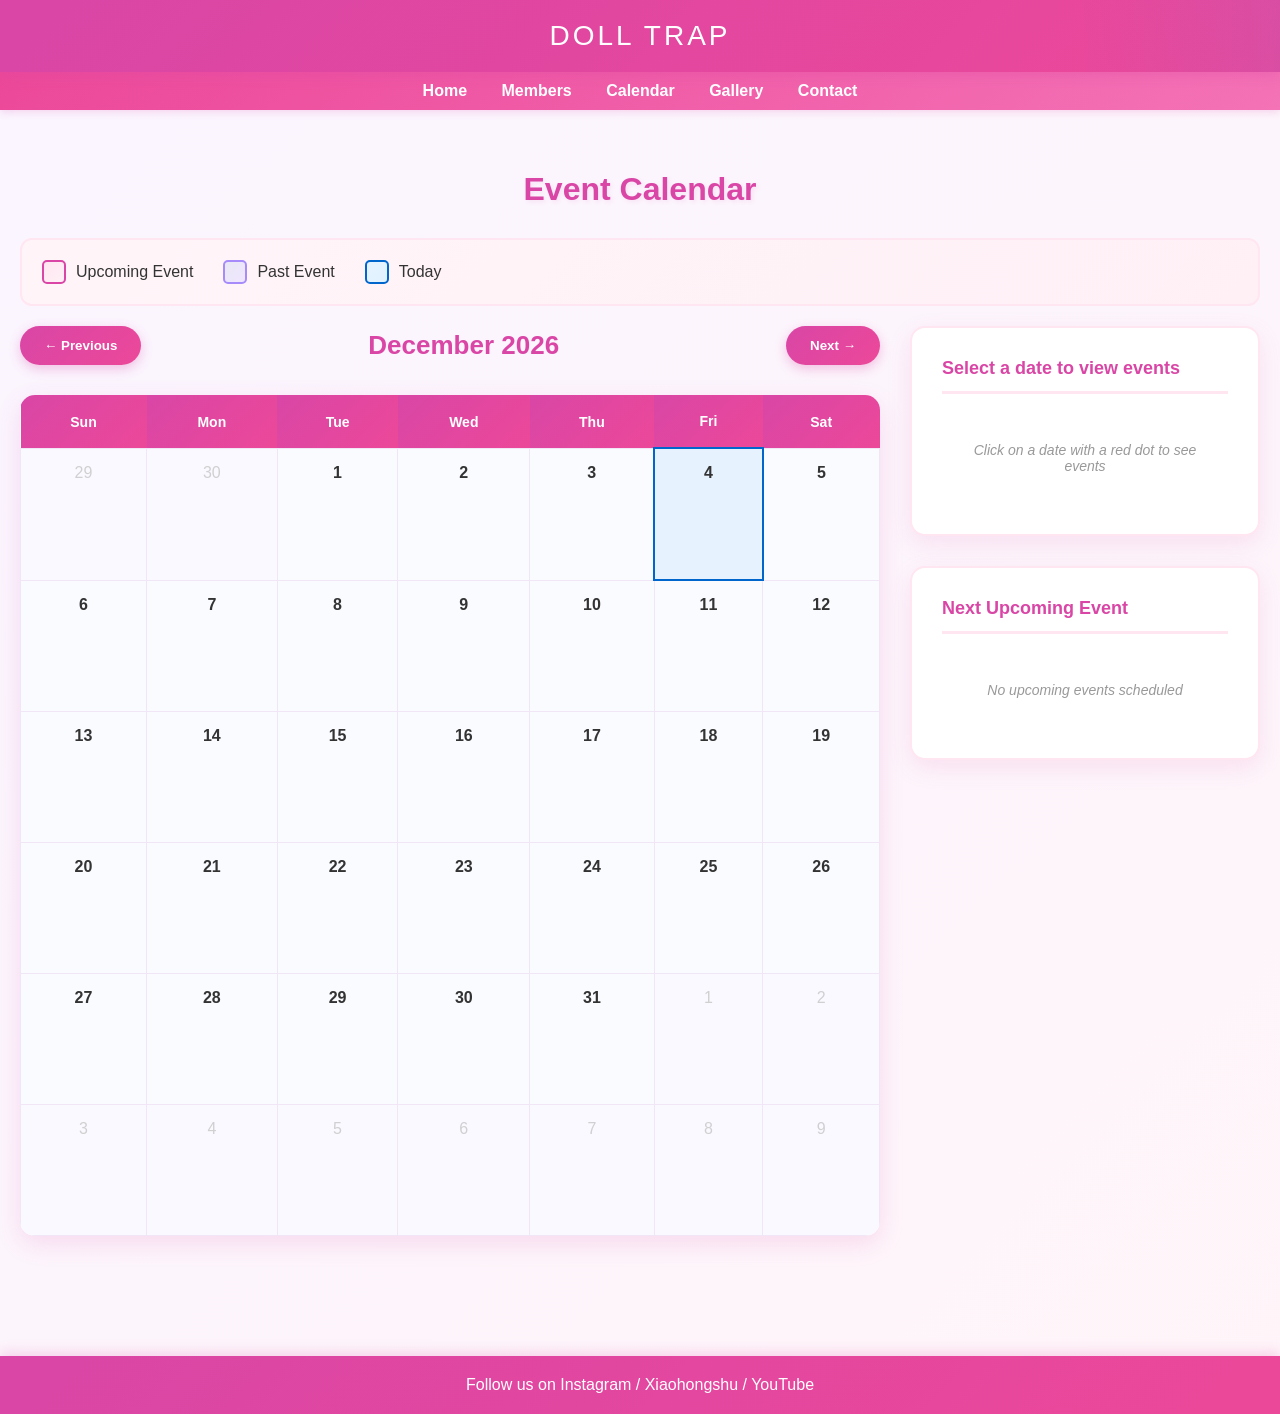
<file: calendar.html>
<!DOCTYPE html>
<html lang="en">
  <head>
    <meta charset="UTF-8">
    <meta name="viewport" content="width=device-width, initial-scale=1.0">
    <title>Events Calendar - Doll Trap</title>
    <link rel="stylesheet" href="style.css">
  </head>

  <body>
    <!-- Header -->
    <header>
      DOLL TRAP
    </header>

    <!-- Navigation -->
    <nav>
      <a href="index.html">Home</a>
      <a href="members.html">Members</a>
      <a href="calendar.html">Calendar</a>
      <a href="gallery.html">Gallery</a>
      <a href="#contact">Contact</a>
    </nav>

    <!-- Calendar Section -->
    <div class="calendar-container">
      <h1>Event Calendar</h1>

      <div class="legend">
        <div class="legend-item">
          <div class="legend-box upcoming"></div>
          <span>Upcoming Event</span>
        </div>
        <div class="legend-item">
          <div class="legend-box past"></div>
          <span>Past Event</span>
        </div>
        <div class="legend-item">
          <div class="legend-box today"></div>
          <span>Today</span>
        </div>
      </div>

      <div class="calendar-content-wrapper">
        <div class="calendar-main">
          <div class="calendar-controls">
            <button id="prevBtn">← Previous</button>
            <div class="calendar-month" id="monthYear"></div>
            <button id="nextBtn">Next →</button>
          </div>

          <table class="calendar-table" id="calendarTable">
            <thead>
              <tr>
                <th>Sun</th>
                <th>Mon</th>
                <th>Tue</th>
                <th>Wed</th>
                <th>Thu</th>
                <th>Fri</th>
                <th>Sat</th>
              </tr>
            </thead>
            <tbody id="calendarBody">
            </tbody>
          </table>
        </div>

        <div class="calendar-sidebar">
          <div class="events-section" id="eventsSection">
          </div>

          <div class="next-event-section" id="nextEventSection">
            <h3>Next Upcoming Event</h3>
            <div id="nextEventContent"></div>
          </div>
        </div>
      </div>
    </div>

    <!-- Footer -->
    <footer>
      Follow us on Instagram / Xiaohongshu / YouTube
    </footer>

    <script>
      // Sample events data - you can modify this
      const events = {
        '2026-02-08': [
          { title: 'Mercer Island Chinese Culture Fair', type: 'Performance', time: '10:00 AM - 2:00 PM' }
        ],
        '2026-02-13': [
          { title: 'Circle Lunar New Year Celebration', type: 'Performance', time: '5:00 PM - 7:30 PM' }
        ],
        '2026-02-14': [
          { title: 'SKBY × HCCA Spring Festival', type: 'Performance', time: '5:00 PM - 9:00 PM' }
        ],
        '2026-02-28': [
          { title: 'XAMA Live House', type: 'Performance', time: '8:00 PM - 10:30 PM' }
        ],
        '2026-03-21': [
          { title: 'Bowtea Maid Café', type: 'Community Event', time: '3:00 PM - 6:00 PM' }
        ],
        '2026-04-03': [
          { title: 'Sakuracon at Seattle Convention Center', type: 'Convention', time: 'All Day' }
        ],
        '2026-04-04': [
          { title: 'Sakuracon at Seattle Convention Center', type: 'Convention', time: 'All Day' }
        ],
        '2026-04-05': [
          { title: 'Sakuracon at Seattle Convention Center', type: 'Convention', time: 'All Day' }
        ],
        '2026-04-25': [
          { title: 'Underground Idol Lineup Live', type: 'Performance', time: 'TBA' }
        ],
        '2026-05-17': [
          { title: 'ANI-IDOL LIVE OPEN STAGE', type: 'Performance', time: 'TBA' }
        ],
        '2026-05-23': [
          { title: 'Girls Band Performance', type: 'Performance', time: 'TBA' }
        ],
        '2026-01-25': [
          { title: 'New Year Celebration', type: 'Performance', time: '6:00 PM - 8:00 PM' }
        ],
        '2025-12-20': [
          { title: 'Winter Festival Performance', type: 'Performance', time: '7:00 PM - 9:00 PM' }
        ],
        '2025-12-14': [
          { title: 'Holiday Concert', type: 'Performance', time: '6:00 PM - 8:00 PM' }
        ],
        '2025-11-22': [
          { title: 'Fall Convention Showcase', type: 'Performance', time: '3:00 PM - 5:00 PM' }
        ],
        '2025-11-08': [
          { title: 'Anime Festival Performance', type: 'Performance', time: '2:00 PM - 4:00 PM' }
        ],
        '2025-10-25': [
          { title: 'Autumn Idol Stage', type: 'Performance', time: '5:00 PM - 7:00 PM' }
        ]
      };

      let currentDate = new Date();
      let currentView = 'calendar';

      function getNextEvent() {
        const allEvents = [];
        const today = new Date();
        today.setHours(0, 0, 0, 0);

        for (const dateStr in events) {
          const [yearStr, monthStr, dayStr] = dateStr.split('-');
          const year = parseInt(yearStr);
          const month = parseInt(monthStr) - 1;
          const day = parseInt(dayStr);
          const dateObj = new Date(year, month, day);

          events[dateStr].forEach(event => {
            allEvents.push({
              date: dateStr,
              dateObj: dateObj,
              displayDate: dateObj.toLocaleDateString('en-US', { 
                weekday: 'long', 
                year: 'numeric', 
                month: 'long', 
                day: 'numeric' 
              }),
              ...event
            });
          });
        }

        // Sort by date and find first upcoming event
        allEvents.sort((a, b) => a.dateObj - b.dateObj);
        const nextEvent = allEvents.find(event => {
          const eventDate = new Date(event.dateObj);
          eventDate.setHours(0, 0, 0, 0);
          return eventDate >= today;
        });

        return nextEvent;
      }

      function displayNextEvent() {
        const nextEvent = getNextEvent();
        const nextEventContent = document.getElementById('nextEventContent');

        if (nextEvent) {
          nextEventContent.innerHTML = `
            <div class="next-event-card">
              <div class="next-event-date">${nextEvent.displayDate}</div>
              <h4>${nextEvent.title}</h4>
              <p><span class="event-type">${nextEvent.type}</span></p>
              <p><strong>Time:</strong> ${nextEvent.time}</p>
              <button class="jump-btn" onclick="jumpToDate('${nextEvent.date}')">View in Calendar</button>
            </div>
          `;
        } else {
          nextEventContent.innerHTML = '<div class="no-events">No upcoming events scheduled</div>';
        }
      }

      function jumpToDate(dateStr) {
        const [yearStr, monthStr, dayStr] = dateStr.split('-');
        const year = parseInt(yearStr);
        const month = parseInt(monthStr) - 1;
        const day = parseInt(dayStr);
        currentDate = new Date(year, month, 1);
        renderCalendar();
        showEvents(dateStr);
      }

      function renderCalendar() {
        const year = currentDate.getFullYear();
        const month = currentDate.getMonth();

        // Update month/year display
        const monthNames = ['January', 'February', 'March', 'April', 'May', 'June',
          'July', 'August', 'September', 'October', 'November', 'December'];
        document.getElementById('monthYear').textContent = `${monthNames[month]} ${year}`;

        // Get first day of month and number of days
        const firstDay = new Date(year, month, 1).getDay();
        const daysInMonth = new Date(year, month + 1, 0).getDate();
        const daysInPrevMonth = new Date(year, month, 0).getDate();

        const calendarBody = document.getElementById('calendarBody');
        calendarBody.innerHTML = '';

        let date = 1;
        let nextMonthDate = 1;

        for (let i = 0; i < 6; i++) {
          const row = document.createElement('tr');

          for (let j = 0; j < 7; j++) {
            const cell = document.createElement('td');

            if (i === 0 && j < firstDay) {
              // Previous month's dates
              cell.textContent = daysInPrevMonth - firstDay + j + 1;
              cell.classList.add('other-month');
            } else if (date > daysInMonth) {
              // Next month's dates
              cell.textContent = nextMonthDate;
              cell.classList.add('other-month');
              nextMonthDate++;
            } else {
              // Current month's dates
              const dateStr = `${year}-${String(month + 1).padStart(2, '0')}-${String(date).padStart(2, '0')}`;
              cell.innerHTML = `<span class="day-number">${date}</span>`;

              // Check if this date has events
              if (events[dateStr]) {
                // Check if event is in the past or upcoming
                const eventDate = new Date(year, month, date);
                const today = new Date();
                today.setHours(0, 0, 0, 0);
                eventDate.setHours(0, 0, 0, 0);
                
                if (eventDate < today) {
                  cell.classList.add('past-event');
                } else {
                  cell.classList.add('has-event');
                }
                cell.innerHTML += '<span class="event-dot"></span>';
              }

              // Check if it's today
              const today = new Date();
              if (date === today.getDate() && month === today.getMonth() && year === today.getFullYear()) {
                cell.classList.add('today');
              }

              cell.dataset.date = dateStr;
              cell.addEventListener('click', function() {
                showEvents(dateStr);
              });

              date++;
            }

            row.appendChild(cell);
          }

          calendarBody.appendChild(row);
        }
      }

      function showEvents(dateStr) {
        const [year, month, day] = dateStr.split('-');
        const dateObj = new Date(year, month - 1, day);
        const dateOptions = { weekday: 'long', year: 'numeric', month: 'long', day: 'numeric' };
        const formattedDate = dateObj.toLocaleDateString('en-US', dateOptions);

        const eventsList = document.getElementById('eventsSection');
        const dayEvents = events[dateStr];

        if (dayEvents && dayEvents.length > 0) {
          eventsList.innerHTML = `<h3>Events on ${formattedDate}</h3>` + dayEvents.map(event => `
            <div class="event-item">
              <h4>${event.title}</h4>
              <p><span class="event-type">${event.type}</span></p>
              <p><strong>Time:</strong> ${event.time}</p>
            </div>
          `).join('');
        } else {
          eventsList.innerHTML = `<h3>Events on ${formattedDate}</h3><div class="no-events">No events scheduled for this date</div>`;
        }
      }

      function renderListView() {
        // Get all events from all months, sorted by date
        const allEvents = [];

        for (const dateStr in events) {
          const [yearStr, monthStr, dayStr] = dateStr.split('-');
          const year = parseInt(yearStr);
          const month = parseInt(monthStr) - 1; // Convert to 0-indexed
          const day = parseInt(dayStr);
          const dateObj = new Date(year, month, day);
          
          events[dateStr].forEach(event => {
            allEvents.push({
              date: dateStr,
              dateObj: dateObj,
              displayDate: dateObj.toLocaleDateString('en-US', { 
                weekday: 'short', 
                year: 'numeric', 
                month: 'short', 
                day: 'numeric' 
              }),
              ...event
            });
          });
        }

        // Sort events by date
        allEvents.sort((a, b) => a.dateObj - b.dateObj);

        const monthNames = ['January', 'February', 'March', 'April', 'May', 'June',
          'July', 'August', 'September', 'October', 'November', 'December'];
        
        // Get current month info
        const year = currentListDate.getFullYear();
        const month = currentListDate.getMonth();
        document.getElementById('listMonthYear').textContent = `${monthNames[month]} ${year}`;

        // Filter events for the current month
        const monthEvents = allEvents.filter(event => {
          return event.dateObj.getFullYear() === year && event.dateObj.getMonth() === month;
        });

        const eventsList = document.getElementById('eventsList');
        if (monthEvents.length > 0) {
          eventsList.innerHTML = monthEvents.map(event => {
            const eventDate = new Date(event.dateObj);
            const today = new Date();
            today.setHours(0, 0, 0, 0);
            eventDate.setHours(0, 0, 0, 0);
            const isPast = eventDate < today;

            return `
              <div class="list-event-item ${isPast ? 'past' : 'upcoming'}">
                <div class="list-event-date">${event.displayDate}</div>
                <div class="list-event-details">
                  <h4>${event.title}</h4>
                  <p><span class="event-type">${event.type}</span></p>
                  <p><strong>Time:</strong> ${event.time}</p>
                </div>
              </div>
            `;
          }).join('');
        } else {
          eventsList.innerHTML = '<div class="no-events">No events scheduled for this month</div>';
        }
      }

      // Navigation buttons
      document.getElementById('prevBtn').addEventListener('click', function() {
        currentDate.setMonth(currentDate.getMonth() - 1);
        renderCalendar();
        document.getElementById('eventsSection').innerHTML = '<h3>Select a date to view events</h3><div class="no-events">Click on a date with a red dot to see events</div>';
      });

      document.getElementById('nextBtn').addEventListener('click', function() {
        currentDate.setMonth(currentDate.getMonth() + 1);
        renderCalendar();
        document.getElementById('eventsSection').innerHTML = '<h3>Select a date to view events</h3><div class="no-events">Click on a date with a red dot to see events</div>';
      });

      // Initial render
      renderCalendar();
      document.getElementById('eventsSection').innerHTML = '<h3>Select a date to view events</h3><div class="no-events">Click on a date with a red dot to see events</div>';
      displayNextEvent();
    </script>
  </body>
</html>
</file>
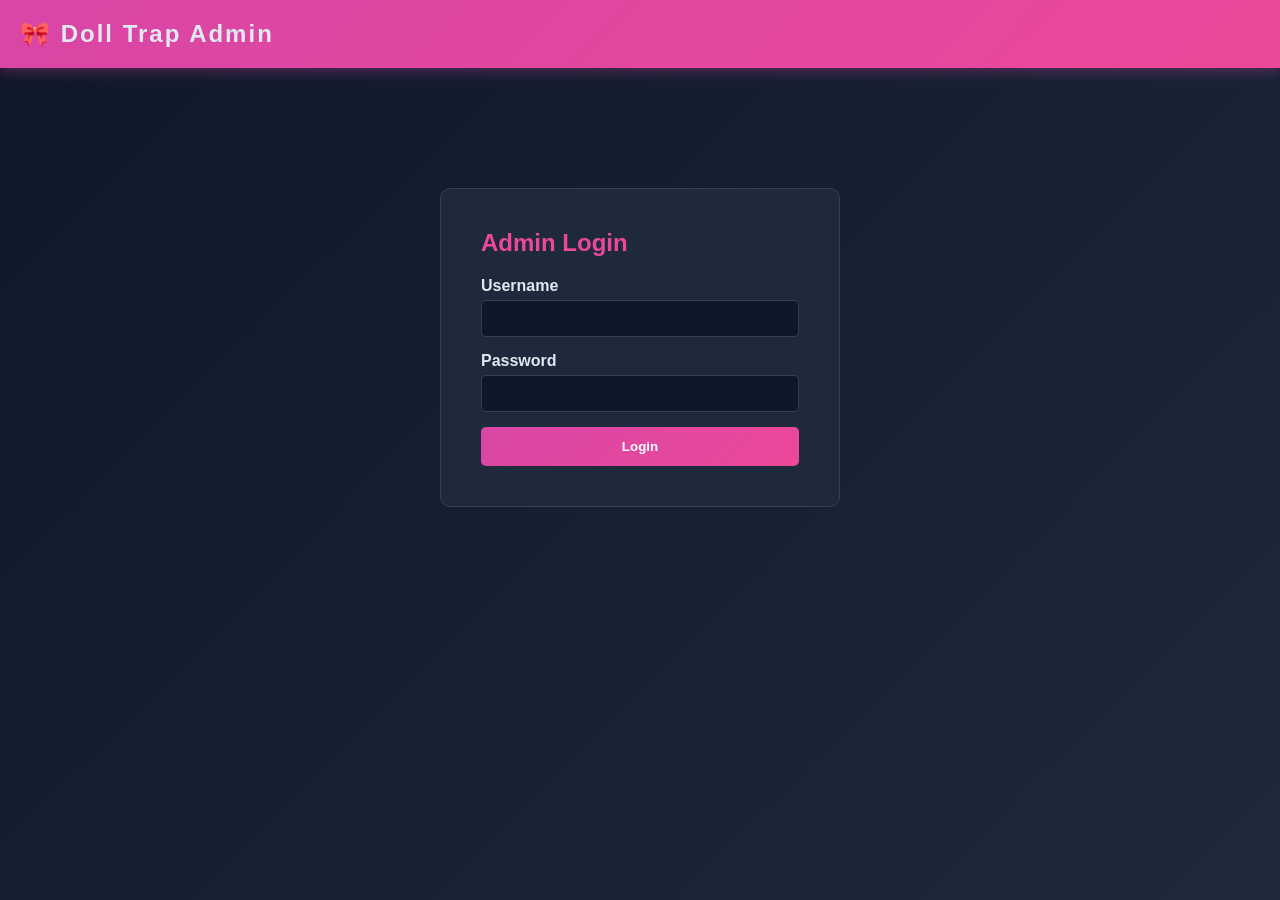
<file: docs/admin.html>
<!DOCTYPE html>
<html lang="en">
  <head>
    <meta charset="UTF-8">
    <meta name="viewport" content="width=device-width, initial-scale=1.0">
    <title>Doll Trap - Admin Panel</title>
    <style>
      * {
        margin: 0;
        padding: 0;
        box-sizing: border-box;
      }

      :root {
        --pink: #d946a6;
        --pink-light: #ec4899;
        --blue: #3b82f6;
        --bg-dark: #0f172a;
        --bg-light: #1e293b;
        --text: #e2e8f0;
        --border: #334155;
      }

      body {
        font-family: Arial, sans-serif;
        background: linear-gradient(135deg, var(--bg-dark), var(--bg-light));
        color: var(--text);
        min-height: 100vh;
      }

      .navbar {
        background: linear-gradient(135deg, var(--pink), var(--pink-light));
        padding: 20px;
        display: flex;
        justify-content: space-between;
        align-items: center;
        box-shadow: 0 4px 12px rgba(217, 70, 166, 0.3);
      }

      .navbar h1 {
        font-size: 24px;
        letter-spacing: 2px;
      }

      .navbar button {
        background: rgba(255, 255, 255, 0.2);
        border: 1px solid rgba(255, 255, 255, 0.3);
        color: white;
        padding: 10px 20px;
        cursor: pointer;
        border-radius: 5px;
        transition: all 0.3s;
      }

      .navbar button:hover {
        background: rgba(255, 255, 255, 0.3);
      }

      .container {
        max-width: 1200px;
        margin: 0 auto;
        padding: 20px;
      }

      .login-form {
        background: var(--bg-light);
        border: 1px solid var(--border);
        border-radius: 10px;
        padding: 40px;
        max-width: 400px;
        margin: 100px auto;
      }

      .login-form h2 {
        margin-bottom: 20px;
        color: var(--pink-light);
      }

      .form-group {
        margin-bottom: 15px;
      }

      .form-group label {
        display: block;
        margin-bottom: 5px;
        font-weight: bold;
      }

      .form-group input {
        width: 100%;
        padding: 10px;
        border: 1px solid var(--border);
        border-radius: 5px;
        background: var(--bg-dark);
        color: var(--text);
      }

      .form-group input:focus {
        outline: none;
        border-color: var(--pink);
        box-shadow: 0 0 10px rgba(217, 70, 166, 0.2);
      }

      button[type="submit"] {
        width: 100%;
        padding: 12px;
        background: linear-gradient(135deg, var(--pink), var(--pink-light));
        border: none;
        color: white;
        font-weight: bold;
        cursor: pointer;
        border-radius: 5px;
        transition: transform 0.2s;
      }

      button[type="submit"]:hover {
        transform: scale(1.02);
      }

      .dashboard {
        display: grid;
        grid-template-columns: 1fr 2fr;
        gap: 30px;
      }

      .photos-panel {
        display: grid;
        grid-template-columns: 1fr;
        gap: 20px;
      }

      .admin-nav {
        display: flex;
        gap: 15px;
        margin-bottom: 30px;
        border-bottom: 2px solid var(--border);
        padding-bottom: 15px;
      }

      .admin-nav-btn {
        padding: 12px 24px;
        border: none;
        background: transparent;
        color: var(--text);
        font-size: 16px;
        font-weight: bold;
        cursor: pointer;
        border-bottom: 3px solid transparent;
        transition: all 0.3s;
      }

      .admin-nav-btn.active {
        color: var(--pink-light);
        border-bottom-color: var(--pink);
      }

      .admin-nav-btn:hover {
        color: var(--pink-light);
      }

      .admin-section {
        display: none;
      }

      .admin-section.active {
        display: block;
      }

      .edit-modal {
        display: none;
        position: fixed;
        z-index: 1000;
        left: 0;
        top: 0;
        width: 100%;
        height: 100%;
        background-color: rgba(0, 0, 0, 0.5);
      }

      .edit-modal.active {
        display: flex;
        align-items: center;
        justify-content: center;
      }

      .edit-modal-content {
        background: var(--bg-light);
        border: 1px solid var(--border);
        border-radius: 10px;
        padding: 30px;
        width: 90%;
        max-width: 500px;
        max-height: 90vh;
        overflow-y: auto;
      }

      .edit-modal-header {
        display: flex;
        justify-content: space-between;
        align-items: center;
        margin-bottom: 20px;
        border-bottom: 2px solid var(--border);
        padding-bottom: 15px;
      }

      .edit-modal-header h2 {
        margin: 0;
        color: var(--pink-light);
      }

      .edit-modal-close {
        background: none;
        border: none;
        font-size: 28px;
        color: var(--text);
        cursor: pointer;
      }

      .edit-modal-close:hover {
        color: var(--pink);
      }

      .photo-thumbnail-edit {
        position: absolute;
        top: 5px;
        left: 5px;
        background: var(--blue);
        border: none;
        color: white;
        width: 24px;
        height: 24px;
        border-radius: 50%;
        cursor: pointer;
        display: flex;
        align-items: center;
        justify-content: center;
        font-size: 14px;
        opacity: 0;
        transition: all 0.2s;
      }

      .photo-thumbnail:hover .photo-thumbnail-edit {
        opacity: 1;
      }

      .photo-thumbnail-edit:hover {
        background: #2563eb;
      }

      .photo-tabs {
        display: flex;
        gap: 10px;
        flex-wrap: wrap;
        margin-bottom: 10px;
      }

      .photo-tab-btn {
        padding: 8px 16px;
        border: none;
        background: #94a3b8;
        color: white;
        border-radius: 5px;
        cursor: pointer;
        font-weight: bold;
        transition: all 0.3s;
      }

      .photo-tab-btn.active {
        background: var(--blue);
      }

      .photo-tab-btn:hover {
        background: var(--blue);
      }

      .photos-grid {
        display: grid;
        grid-template-columns: repeat(auto-fill, minmax(120px, 1fr));
        gap: 15px;
        max-height: 500px;
        overflow-y: auto;
        padding: 15px;
        background: var(--bg-dark);
        border-radius: 8px;
      }

      .photo-thumbnail {
        position: relative;
        aspect-ratio: 1;
        border-radius: 8px;
        overflow: hidden;
        cursor: pointer;
        border: 2px solid var(--border);
        transition: all 0.3s;
      }

      .photo-thumbnail:hover {
        border-color: var(--pink);
        transform: scale(1.05);
      }

      .photo-thumbnail img {
        width: 100%;
        height: 100%;
        object-fit: cover;
      }

      .photo-thumbnail-delete {
        position: absolute;
        top: 5px;
        right: 5px;
        background: #ef4444;
        border: none;
        color: white;
        width: 24px;
        height: 24px;
        border-radius: 50%;
        cursor: pointer;
        display: flex;
        align-items: center;
        justify-content: center;
        font-size: 14px;
        opacity: 0;
        transition: all 0.2s;
      }

      .photo-thumbnail:hover .photo-thumbnail-delete {
        opacity: 1;
      }

      .photo-thumbnail-delete:hover {
        background: #dc2626;
      }

      .photo-thumbnail-info {
        position: absolute;
        bottom: 0;
        left: 0;
        right: 0;
        background: linear-gradient(180deg, transparent, rgba(0,0,0,0.8));
        color: white;
        padding: 8px;
        font-size: 11px;
        text-align: center;
      }

      .panel {
        background: var(--bg-light);
        border: 1px solid var(--border);
        border-radius: 10px;
        padding: 30px;
      }

      .panel h2 {
        color: var(--pink-light);
        margin-bottom: 20px;
        border-bottom: 2px solid var(--pink);
        padding-bottom: 10px;
      }

      .upload-area {
        border: 2px dashed var(--pink);
        padding: 20px;
        border-radius: 8px;
        text-align: center;
        cursor: pointer;
        transition: all 0.3s;
        margin-top: 15px;
      }

      .upload-area:hover {
        background: rgba(217, 70, 166, 0.1);
        border-color: var(--pink-light);
      }

      .upload-area input[type="file"] {
        display: none;
      }

      .list-items {
        margin-top: 20px;
        max-height: 400px;
        overflow-y: auto;
      }

      .list-item {
        background: var(--bg-dark);
        padding: 15px;
        border-radius: 5px;
        margin-bottom: 10px;
        display: flex;
        justify-content: space-between;
        align-items: center;
        border-left: 3px solid var(--pink);
      }

      .list-item-info {
        flex: 1;
      }

      .list-item-info h4 {
        color: var(--pink-light);
        margin-bottom: 5px;
      }

      .list-item-info p {
        font-size: 12px;
        color: #94a3b8;
      }

      .list-item button {
        background: #ef4444;
        border: none;
        color: white;
        padding: 8px 15px;
        border-radius: 5px;
        cursor: pointer;
        transition: all 0.2s;
      }

      .list-item button:hover {
        background: #dc2626;
      }

      .alert {
        padding: 15px;
        border-radius: 5px;
        margin-bottom: 20px;
      }

      .alert.success {
        background: rgba(34, 197, 94, 0.2);
        border: 1px solid rgba(34, 197, 94, 0.5);
        color: #86efac;
      }

      .alert.error {
        background: rgba(239, 68, 68, 0.2);
        border: 1px solid rgba(239, 68, 68, 0.5);
        color: #fca5a5;
      }

      .hidden {
        display: none;
      }

      @media (max-width: 768px) {
        .dashboard {
          grid-template-columns: 1fr;
        }

        .photos-grid {
          grid-template-columns: repeat(auto-fill, minmax(100px, 1fr));
        }
      }
    </style>
  </head>

  <body>
    <!-- Navigation -->
    <div class="navbar">
      <h1>🎀 Doll Trap Admin</h1>
      <button id="logoutBtn" class="hidden">Logout</button>
    </div>

    <div class="container">
      <!-- Login Form -->
      <div id="loginForm" class="login-form">
        <h2>Admin Login</h2>
        <form id="authForm">
          <div class="form-group">
            <label>Username</label>
            <input type="text" id="username" required>
          </div>
          <div class="form-group">
            <label>Password</label>
            <input type="password" id="password" required>
          </div>
          <button type="submit">Login</button>
        </form>
        <p id="authError" class="alert error hidden" style="margin-top: 10px;"></p>
      </div>

      <!-- Dashboard (hidden until logged in) -->
      <div id="dashboard" class="hidden">
        <!-- Navigation between Events and Photos -->
        <div class="admin-nav">
          <button class="admin-nav-btn active" onclick="switchSection('events')">📅 Events</button>
          <button class="admin-nav-btn" onclick="switchSection('photos')">📸 Photos</button>
        </div>

        <!-- Events Section -->
        <div id="eventsSection" class="admin-section active">
          <div class="dashboard">
            <!-- Create Event Panel -->
            <div class="panel">
              <h2>📅 Create Event</h2>
              <form id="eventForm">
                <div class="form-group">
                  <label>Event Title</label>
                  <input type="text" id="eventTitle" required>
                </div>
                <div class="form-group">
                  <label>Description</label>
                  <textarea id="eventDescription" style="width: 100%; padding: 10px; border: 1px solid var(--border); border-radius: 5px; background: var(--bg-dark); color: var(--text); resize: vertical;" rows="3"></textarea>
                </div>
                <div class="form-group">
                  <label>Category</label>
                  <select id="eventCategory" style="width: 100%; padding: 10px; border: 1px solid var(--border); border-radius: 5px; background: var(--bg-dark); color: var(--text);">
                    <option value="Live">Live</option>
                    <option value="Community Event">Community Event</option>
                    <option value="Convention">Convention</option>
                    <option value="Workshop">Workshop</option>
                    <option value="Collaboration">Collaboration</option>
                    <option value="Other">Other</option>
                  </select>
                </div>
                <div class="form-group">
                  <label>Date <span style="color: #ec4899;">*</span></label>
                  <input type="date" id="eventDate" required>
                </div>
                <div class="form-group">
                  <label>Time <span style="color: #94a3b8;">(optional)</span></label>
                  <input type="time" id="eventTime">
                </div>
                <div class="form-group">
                  <label>Location</label>
                  <input type="text" id="eventLocation">
                </div>
                <div class="form-group">
                  <label>Image URL</label>
                  <input type="text" id="eventImage" placeholder="https://...">
                </div>
                <button type="submit">Create Event</button>
              </form>
              <p id="eventMessage" class="alert success hidden" style="margin-top: 10px;"></p>
            </div>

            <!-- All Events Panel -->
            <div class="panel">
              <h2>📋 All Events</h2>
              <div style="display: flex; gap: 10px; margin-bottom: 20px;">
                <button id="filterAll" class="filter-btn active" onclick="filterEvents('all')" style="padding: 8px 16px; border: none; background: var(--blue); color: white; border-radius: 5px; cursor: pointer; font-weight: bold;">All</button>
                <button id="filterUpcoming" class="filter-btn" onclick="filterEvents('upcoming')" style="padding: 8px 16px; border: none; background: #94a3b8; color: white; border-radius: 5px; cursor: pointer; font-weight: bold;">Upcoming</button>
                <button id="filterPast" class="filter-btn" onclick="filterEvents('past')" style="padding: 8px 16px; border: none; background: #94a3b8; color: white; border-radius: 5px; cursor: pointer; font-weight: bold;">Past</button>
              </div>
              <div id="allEventsList" class="list-items" style="max-height: 600px; overflow-y: auto;"></div>
            </div>
          </div>
        </div>

        <!-- Photos Section -->
        <div id="photosSection" class="admin-section">
          <div class="photos-panel">
            <!-- Upload Panel -->
            <div class="panel">
              <h2>📸 Upload Photos</h2>
              <form id="photoForm">
                <div class="form-group">
                  <label>Event (Optional)</label>
                  <select id="photoEvent" style="width: 100%; padding: 10px; border: 1px solid var(--border); border-radius: 5px; background: var(--bg-dark); color: var(--text);">
                    <option value="">Select Event</option>
                  </select>
                </div>
                <div class="form-group">
                  <label>Photo Category</label>
                  <select id="photoCategory" style="width: 100%; padding: 10px; border: 1px solid var(--border); border-radius: 5px; background: var(--bg-dark); color: var(--text);">
                    <option value="Performance">Performance</option>
                    <option value="Rehearsal">Rehearsal</option>
                    <option value="Photoshoot">Photoshoot</option>
                    <option value="Visuals">Visuals</option>
                    <option value="Behind the Scenes">Behind the Scenes</option>
                    <option value="Event">Event</option>
                    <option value="Other">Other</option>
                  </select>
                </div>
                <div class="form-group">
                  <label>Member Tag</label>
                  <select id="photoMember" style="width: 100%; padding: 10px; border: 1px solid var(--border); border-radius: 5px; background: var(--bg-dark); color: var(--text);">
                    <option value="">All Members</option>
                    <option value="Buzzly">Buzzly</option>
                    <option value="Kokona">Kokona</option>
                    <option value="Hitomi">Hitomi</option>
                    <option value="Group">Group</option>
                  </select>
                </div>
                <div class="form-group">
                  <label>Caption</label>
                  <input type="text" id="photoCaption" placeholder="Photo description">
                </div>
                <div class="upload-area" id="uploadArea">
                  <p>📤 Click or drag multiple photos here</p>
                  <input type="file" id="photoInput" multiple accept="image/*">
                </div>
                <button type="submit" style="margin-top: 15px;">Upload Photos</button>
              </form>
              <p id="photoMessage" class="alert success hidden" style="margin-top: 10px;"></p>
            </div>

            <!-- Photos Gallery Panel -->
            <div class="panel">
              <h2>🖼️ Photo Library</h2>
              <div class="photo-tabs" id="photoEventTabs"></div>
              <div class="photos-grid" id="photosGrid"></div>
            </div>
          </div>
        </div>
      </div>

      <!-- Edit Photo Modal -->
      <div id="editPhotoModal" class="edit-modal">
        <div class="edit-modal-content">
          <div class="edit-modal-header">
            <h2>Edit Photo</h2>
            <button class="edit-modal-close" onclick="closeEditPhotoModal()">&times;</button>
          </div>
          <form id="editPhotoForm">
            <div class="form-group">
              <label>Caption</label>
              <input type="text" id="editPhotoCaption">
            </div>
            <div class="form-group">
              <label>Category</label>
              <select id="editPhotoCategory" style="width: 100%; padding: 10px; border: 1px solid var(--border); border-radius: 5px; background: var(--bg-dark); color: var(--text);">
                <option value="Performance">Performance</option>
                <option value="Rehearsal">Rehearsal</option>
                <option value="Photoshoot">Photoshoot</option>
                <option value="Visuals">Visuals</option>
                <option value="Behind the Scenes">Behind the Scenes</option>
                <option value="Event">Event</option>
                <option value="Other">Other</option>
              </select>
            </div>
            <div class="form-group">
              <label>Member Tag</label>
              <select id="editPhotoMember" style="width: 100%; padding: 10px; border: 1px solid var(--border); border-radius: 5px; background: var(--bg-dark); color: var(--text);">
                <option value="Group">Group</option>
                <option value="Buzzly">Buzzly</option>
                <option value="Kokona">Kokona</option>
                <option value="Hitomi">Hitomi</option>
              </select>
            </div>
            <div class="form-group">
              <label>Event</label>
              <select id="editPhotoEvent" style="width: 100%; padding: 10px; border: 1px solid var(--border); border-radius: 5px; background: var(--bg-dark); color: var(--text);">
                <option value="">No Event</option>
              </select>
            </div>
            <div style="display: flex; gap: 10px;">
              <button type="submit" style="flex: 1;">Save Changes</button>
              <button type="button" onclick="closeEditPhotoModal()" style="flex: 1; background: #94a3b8;">Cancel</button>
            </div>
          </form>
        </div>
      </div>
    </div>

    <script>
      const API_URL = 'https://doll-trap-github-io.onrender.com/api';
      let authToken = localStorage.getItem('authToken');

      // Check if already logged in
      if (authToken) {
        // Verify token is still valid by making a test request
        verifyToken();
      }
      
      // Verify token validity
      async function verifyToken() {
        try {
          const response = await fetch(`${API_URL}/events`, {
            headers: { 'Authorization': `Bearer ${authToken}` }
          });
          
          if (response.status === 401) {
            // Token expired
            localStorage.removeItem('authToken');
            authToken = null;
            location.reload();
            return;
          }
          
          if (response.ok) {
            showDashboard();
          }
        } catch (error) {
          console.error('Token verification error:', error);
        }
      }

      // Login
      document.getElementById('authForm').addEventListener('submit', async (e) => {
        e.preventDefault();
        const username = document.getElementById('username').value;
        const password = document.getElementById('password').value;

        try {
          const response = await fetch(`${API_URL}/auth/login`, {
            method: 'POST',
            headers: { 'Content-Type': 'application/json' },
            body: JSON.stringify({ username, password })
          });

          const data = await response.json();

          if (!response.ok) throw new Error(data.error);

          authToken = data.token;
          localStorage.setItem('authToken', authToken);
          showDashboard();
        } catch (error) {
          showMessage('authError', error.message, 'error');
        }
      });

      // Logout
      document.getElementById('logoutBtn').addEventListener('click', () => {
        localStorage.removeItem('authToken');
        authToken = null;
        location.reload();
      });

      // Create Event
      document.getElementById('eventForm').addEventListener('submit', async (e) => {
        e.preventDefault();
        
        const dateValue = document.getElementById('eventDate').value;
        const timeValue = document.getElementById('eventTime').value;
        
        // Combine date and time, or use just date with 00:00:00 if time is empty
        let dateString = dateValue;
        if (timeValue) {
          dateString = `${dateValue}T${timeValue}`;
        } else {
          dateString = `${dateValue}T00:00:00`;
        }
        
        const event = {
          title: document.getElementById('eventTitle').value,
          description: document.getElementById('eventDescription').value,
          date: new Date(dateString).toISOString(),
          location: document.getElementById('eventLocation').value,
          image_url: document.getElementById('eventImage').value,
          category: document.getElementById('eventCategory').value
        };

        try {
          const response = await fetch(`${API_URL}/events`, {
            method: 'POST',
            headers: {
              'Content-Type': 'application/json',
              'Authorization': `Bearer ${authToken}`
            },
            body: JSON.stringify(event)
          });

          if (!response.ok) throw new Error('Failed to create event');

          showMessage('eventMessage', 'Event created!', 'success');
          document.getElementById('eventForm').reset();
          loadEvents();
        } catch (error) {
          showMessage('eventMessage', error.message, 'error');
        }
      });

      // Upload Photos
      document.getElementById('photoForm').addEventListener('submit', async (e) => {
        e.preventDefault();
        const files = document.getElementById('photoInput').files;

        if (files.length === 0) {
          showMessage('photoMessage', 'Please select photos', 'error');
          return;
        }

        const category = document.getElementById('photoCategory').value;
        console.log('Selected category for upload:', category);

        for (let file of files) {
          const formData = new FormData();
          formData.append('photo', file);
          
          const eventId = document.getElementById('photoEvent').value;
          if (eventId) formData.append('event_id', eventId);
          
          const memberTag = document.getElementById('photoMember').value;
          formData.append('member_tag', memberTag || 'Group');
          
          const caption = document.getElementById('photoCaption').value;
          if (caption) formData.append('caption', caption);
          
          formData.append('category', category);
          console.log('Uploading photo with category:', category);

          try {
            const response = await fetch(`${API_URL}/photos`, {
              method: 'POST',
              headers: { 'Authorization': `Bearer ${authToken}` },
              body: formData
            });

            if (response.status === 401) {
              throw new Error('Session expired. Please login again.');
            }
            
            if (!response.ok) {
              const error = await response.json();
              throw new Error(error.error || 'Upload failed');
            }

            const result = await response.json();
            console.log('Photo uploaded successfully:', result);
          } catch (error) {
            showMessage('photoMessage', error.message, 'error');
            if (error.message.includes('Session expired')) {
              localStorage.removeItem('authToken');
              authToken = null;
              setTimeout(() => location.reload(), 2000);
            }
            return;
          }
        }

        showMessage('photoMessage', `${files.length} photo(s) uploaded!`, 'success');
        document.getElementById('photoForm').reset();
        await loadPhotos(); // Wait for photos to reload
      });

      // Drag and drop
      const uploadArea = document.getElementById('uploadArea');
      const photoInput = document.getElementById('photoInput');
      
      // File selection feedback
      photoInput.addEventListener('change', (e) => {
        const files = e.target.files;
        if (files.length > 0) {
          const fileNames = Array.from(files).map(f => f.name).join(', ');
          let fileInfo = document.getElementById('fileInfo');
          if (!fileInfo) {
            fileInfo = document.createElement('div');
            fileInfo.id = 'fileInfo';
            uploadArea.appendChild(fileInfo);
          }
          fileInfo.innerHTML = `
            <p style="color: #4ade80; font-weight: bold; margin-bottom: 10px;">✅ ${files.length} file(s) selected:</p>
            <p style="font-size: 12px; color: #94a3b8; margin: 5px 0;">${fileNames}</p>
          `;
        }
      });
      
      uploadArea.addEventListener('dragover', (e) => {
        e.preventDefault();
        uploadArea.style.background = 'rgba(217, 70, 166, 0.2)';
      });

      uploadArea.addEventListener('dragleave', () => {
        uploadArea.style.background = '';
      });

      uploadArea.addEventListener('drop', (e) => {
        e.preventDefault();
        document.getElementById('photoInput').files = e.dataTransfer.files;
        uploadArea.style.background = '';
        
        // Show feedback
        const files = e.dataTransfer.files;
        if (files.length > 0) {
          const fileNames = Array.from(files).map(f => f.name).join(', ');
          uploadArea.innerHTML = `
            <p>✅ ${files.length} file(s) selected:</p>
            <p style="font-size: 12px; color: #94a3b8; margin-top: 5px;">${fileNames}</p>
            <input type="file" id="photoInput" multiple accept="image/*">
          `;
        }
      });

      uploadArea.addEventListener('click', () => {
        document.getElementById('photoInput').click();
      });

      let allEventsData = []; // Store all events for filtering
      let allPhotosData = []; // Store all photos
      let currentPhotoEventFilter = 'all'; // Current photo filter
      let editingPhotoId = null; // Current photo being edited

      // Switch between Events and Photos sections
      function switchSection(section) {
        // Hide all sections
        document.getElementById('eventsSection').classList.remove('active');
        document.getElementById('photosSection').classList.remove('active');
        
        // Remove active class from all buttons
        document.querySelectorAll('.admin-nav-btn').forEach(btn => {
          btn.classList.remove('active');
        });
        
        // Show selected section
        if (section === 'events') {
          document.getElementById('eventsSection').classList.add('active');
          document.querySelectorAll('.admin-nav-btn')[0].classList.add('active');
        } else {
          document.getElementById('photosSection').classList.add('active');
          document.querySelectorAll('.admin-nav-btn')[1].classList.add('active');
        }
      }

      // Load events
      async function loadEvents() {
        try {
          const response = await fetch(`${API_URL}/events`);
          const events = await response.json();
          allEventsData = events; // Store for filtering

          // Update event select dropdown
          const select = document.getElementById('photoEvent');
          const currentValue = select.value;
          select.innerHTML = '<option value="">Select Event</option>';
          events.forEach(event => {
            select.innerHTML += `<option value="${event.id}">${event.title}</option>`;
          });
          select.value = currentValue;

          // Display all events in "All Events" panel with filter
          filterEvents('all');
          loadPhotos();
        } catch (error) {
          console.error('Error loading events:', error);
        }
      }

      // Filter events
      function filterEvents(type) {
        const now = new Date();
        now.setHours(0, 0, 0, 0);

        let filteredEvents = allEventsData;

        if (type === 'upcoming') {
          filteredEvents = allEventsData.filter(event => {
            if (!event.date) return false; // Exclude TBD events
            const eventDate = new Date(event.date);
            eventDate.setHours(0, 0, 0, 0);
            return eventDate >= now;
          });
        } else if (type === 'past') {
          filteredEvents = allEventsData.filter(event => {
            if (!event.date) return false; // Exclude TBD events
            const eventDate = new Date(event.date);
            eventDate.setHours(0, 0, 0, 0);
            return eventDate < now;
          });
        }

        // Update filter button styles
        document.getElementById('filterAll').style.background = type === 'all' ? 'var(--blue)' : '#94a3b8';
        document.getElementById('filterUpcoming').style.background = type === 'upcoming' ? 'var(--blue)' : '#94a3b8';
        document.getElementById('filterPast').style.background = type === 'past' ? 'var(--blue)' : '#94a3b8';

        // Display filtered events
        const allList = document.getElementById('allEventsList');
        if (filteredEvents.length === 0) {
          allList.innerHTML = '<p style="text-align: center; color: #999; padding: 20px;">No events</p>';
        } else {
          allList.innerHTML = filteredEvents.map(event => {
            const eventDate = event.date ? new Date(event.date) : null;
            const isPast = eventDate && eventDate < now;
            
            return `
              <div class="list-item">
                <div class="list-item-info">
                  <h4>${event.title}</h4>
                  <p style="margin: 5px 0;">${event.date ? new Date(event.date).toLocaleString() : '<strong>TBD</strong>'}</p>
                  ${event.location ? `<p style="margin: 5px 0; font-size: 11px; color: #94a3b8;">📍 ${event.location}</p>` : ''}
                  <p style="font-size: 11px; color: #64748b; margin-top: 8px;">${event.description || 'No description'}</p>
                  ${isPast ? '<p style="font-size: 10px; color: #ef4444; margin-top: 5px;"><strong>PAST EVENT</strong></p>' : ''}
                </div>
                <div style="display: flex; gap: 5px; flex-direction: column;">
                  <button onclick="editEvent(${event.id})" style="background: var(--blue); border: none; color: white; padding: 8px 12px; border-radius: 5px; cursor: pointer; white-space: nowrap;">Edit</button>
                  <button onclick="deleteEvent(${event.id})" style="background: #ef4444; border: none; color: white; padding: 8px 12px; border-radius: 5px; cursor: pointer; white-space: nowrap;">Delete</button>
                </div>
              </div>
            `;
          }).join('');
        }
      }

      // Load photos
      async function loadPhotos() {
        try {
          console.log('Loading photos...');
          const response = await fetch(`${API_URL}/photos`);
          const photos = await response.json();
          console.log('Photos loaded:', photos);
          allPhotosData = photos;

          // Create event map
          const eventMap = {};
          allEventsData.forEach(event => {
            eventMap[event.id] = event;
          });

          // Build photo event tabs
          const tabsContainer = document.getElementById('photoEventTabs');
          tabsContainer.innerHTML = '<button class="photo-tab-btn active" onclick="filterPhotosByEvent(\'all\')">All Events</button>';
          
          allEventsData.forEach(event => {
            const eventPhotos = photos.filter(p => p.event_id === event.id);
            if (eventPhotos.length > 0) {
              tabsContainer.innerHTML += `<button class="photo-tab-btn" onclick="filterPhotosByEvent(${event.id})">${event.title} (${eventPhotos.length})</button>`;
            }
          });

          // Update edit form event select
          const editEventSelect = document.getElementById('editPhotoEvent');
          editEventSelect.innerHTML = '<option value="">No Event</option>';
          allEventsData.forEach(event => {
            editEventSelect.innerHTML += `<option value="${event.id}">${event.title}</option>`;
          });

          // Display photos
          console.log('Displaying photos...');
          displayPhotos(photos);
        } catch (error) {
          console.error('Error loading photos:', error);
        }
      }

      // Filter photos by event
      function filterPhotosByEvent(eventId) {
        currentPhotoEventFilter = eventId;

        // Update active tab
        document.querySelectorAll('.photo-tab-btn').forEach(btn => {
          btn.classList.remove('active');
        });
        event.target.classList.add('active');

        // Filter and display
        let filteredPhotos = allPhotosData;
        if (eventId !== 'all') {
          filteredPhotos = allPhotosData.filter(p => p.event_id === eventId);
        }
        displayPhotos(filteredPhotos);
      }

      // Display photos in grid
      function displayPhotos(photos) {
        const grid = document.getElementById('photosGrid');
        
        if (photos.length === 0) {
          grid.innerHTML = '<p style="text-align: center; color: #999; grid-column: 1/-1; padding: 20px;">No photos</p>';
          return;
        }

        // Create event map
        const eventMap = {};
        allEventsData.forEach(event => {
          eventMap[event.id] = event.title;
        });

        grid.innerHTML = photos.map(photo => {
          // Handle both Supabase URLs and local paths
          const photoUrl = photo.photo_url.startsWith('http') 
            ? photo.photo_url 
            : `https://doll-trap-github-io.onrender.com${photo.photo_url}`;
          return `
          <div class="photo-thumbnail">
            <img src="${photoUrl}" alt="${photo.caption || 'Photo'}" onclick="window.open('${photoUrl}')">
            <button class="photo-thumbnail-edit" onclick="openEditPhotoModal(${photo.id})">✎</button>
            <button class="photo-thumbnail-delete" onclick="deletePhoto(${photo.id})">×</button>
            <div class="photo-thumbnail-info">
              ${photo.category ? `<div>📁 ${photo.category}</div>` : ''}
              ${photo.member_tag ? `<div>👤 ${photo.member_tag}</div>` : ''}
              ${photo.caption ? `<div>${photo.caption}</div>` : ''}
            </div>
          </div>
        `;
        }).join('');
      }

      // Open edit photo modal
      function openEditPhotoModal(photoId) {
        const photo = allPhotosData.find(p => p.id === photoId);
        if (!photo) return;

        editingPhotoId = photoId;

        // Populate form
        document.getElementById('editPhotoCaption').value = photo.caption || '';
        document.getElementById('editPhotoCategory').value = photo.category || '';
        document.getElementById('editPhotoMember').value = photo.member_tag || 'Group';
        document.getElementById('editPhotoEvent').value = photo.event_id || '';

        // Show modal
        document.getElementById('editPhotoModal').classList.add('active');
      }

      // Close edit photo modal
      function closeEditPhotoModal() {
        document.getElementById('editPhotoModal').classList.remove('active');
        editingPhotoId = null;
      }

      // Handle edit photo form submission
      document.getElementById('editPhotoForm').addEventListener('submit', async (e) => {
        e.preventDefault();

        const updatedData = {
          caption: document.getElementById('editPhotoCaption').value || null,
          category: document.getElementById('editPhotoCategory').value,
          member_tag: document.getElementById('editPhotoMember').value,
          event_id: document.getElementById('editPhotoEvent').value || null
        };

        console.log('Updating photo', editingPhotoId, 'with data:', updatedData);

        try {
          const response = await fetch(`${API_URL}/photos/${editingPhotoId}`, {
            method: 'PUT',
            headers: {
              'Content-Type': 'application/json',
              'Authorization': `Bearer ${authToken}`
            },
            body: JSON.stringify(updatedData)
          });

          if (!response.ok) {
            const errorData = await response.json();
            throw new Error(errorData.error || 'Failed to update photo');
          }

          const result = await response.json();
          console.log('Photo updated successfully:', result);
          
          // Update the cached photo data immediately
          const photoIndex = allPhotosData.findIndex(p => p.id === editingPhotoId);
          if (photoIndex !== -1) {
            allPhotosData[photoIndex] = result;
          }
          
          closeEditPhotoModal();
          showMessage('photoMessage', 'Photo updated!', 'success');
          loadPhotos();
        } catch (error) {
          console.error('Error updating photo:', error);
          alert('Error: ' + error.message);
        }
      });

      // Close modal when clicking outside
      document.getElementById('editPhotoModal').addEventListener('click', (e) => {
        if (e.target === document.getElementById('editPhotoModal')) {
          closeEditPhotoModal();
        }
      });

      // Edit event
      function editEvent(id) {
        fetch(`${API_URL}/events`)
          .then(r => r.json())
          .then(events => {
            const event = events.find(e => e.id === id);
            if (!event) return;
            
            document.getElementById('eventTitle').value = event.title;
            document.getElementById('eventDescription').value = event.description || '';
            document.getElementById('eventCategory').value = event.category || 'Live';
            
            // Parse date and time separately
            if (event.date) {
              const dateObj = new Date(event.date);
              const dateStr = dateObj.toISOString().slice(0, 10); // YYYY-MM-DD
              const timeStr = dateObj.toISOString().slice(11, 16); // HH:MM
              document.getElementById('eventDate').value = dateStr;
              document.getElementById('eventTime').value = timeStr;
            } else {
              document.getElementById('eventDate').value = '';
              document.getElementById('eventTime').value = '';
            }
            
            document.getElementById('eventLocation').value = event.location || '';
            document.getElementById('eventImage').value = event.image_url || '';
            
            // Replace form submit to update instead
            const form = document.getElementById('eventForm');
            const originalHandler = form.onsubmit;
            form.onsubmit = async (e) => {
              e.preventDefault();
              
              const dateValue = document.getElementById('eventDate').value;
              const timeValue = document.getElementById('eventTime').value;
              
              // Combine date and time
              let dateString = dateValue;
              if (timeValue) {
                dateString = `${dateValue}T${timeValue}`;
              } else {
                dateString = `${dateValue}T00:00:00`;
              }
              
              const eventData = {
                title: document.getElementById('eventTitle').value,
                description: document.getElementById('eventDescription').value,
                date: new Date(dateString).toISOString(),
                location: document.getElementById('eventLocation').value,
                image_url: document.getElementById('eventImage').value,
                category: document.getElementById('eventCategory').value
              };
              
              try {
                const response = await fetch(`${API_URL}/events/${id}`, {
                  method: 'PUT',
                  headers: {
                    'Content-Type': 'application/json',
                    'Authorization': `Bearer ${authToken}`
                  },
                  body: JSON.stringify(eventData)
                });
                
                if (!response.ok) throw new Error('Failed to update event');
                
                showMessage('eventMessage', 'Event updated!', 'success');
                form.reset();
                form.onsubmit = originalHandler;
                loadEvents();
              } catch (error) {
                showMessage('eventMessage', error.message, 'error');
              }
            };
            
            document.querySelector('.panel:first-child').scrollIntoView();
          });
      }
      
      // Delete event
      async function deleteEvent(id) {
        if (!confirm('Delete this event?')) return;
        try {
          const response = await fetch(`${API_URL}/events/${id}`, {
            method: 'DELETE',
            headers: { 'Authorization': `Bearer ${authToken}` }
          });
          if (!response.ok) throw new Error('Failed to delete');
          loadEvents();
        } catch (error) {
          alert('Error: ' + error.message);
        }
      }

      // Delete photo
      async function deletePhoto(id) {
        if (!confirm('Delete this photo?')) return;
        try {
          const response = await fetch(`${API_URL}/photos/${id}`, {
            method: 'DELETE',
            headers: { 'Authorization': `Bearer ${authToken}` }
          });
          if (!response.ok) throw new Error('Failed to delete');
          loadPhotos();
        } catch (error) {
          alert('Error: ' + error.message);
        }
      }

      // Show/hide UI
      function showDashboard() {
        document.getElementById('loginForm').classList.add('hidden');
        document.getElementById('dashboard').classList.remove('hidden');
        document.getElementById('logoutBtn').classList.remove('hidden');
        loadEvents();
        loadPhotos();
      }

      function showMessage(elementId, message, type) {
        const el = document.getElementById(elementId);
        el.textContent = message;
        el.className = `alert ${type}`;
        el.classList.remove('hidden');
        setTimeout(() => el.classList.add('hidden'), 5000);
      }
    </script>
  </body>
</html>
</file>
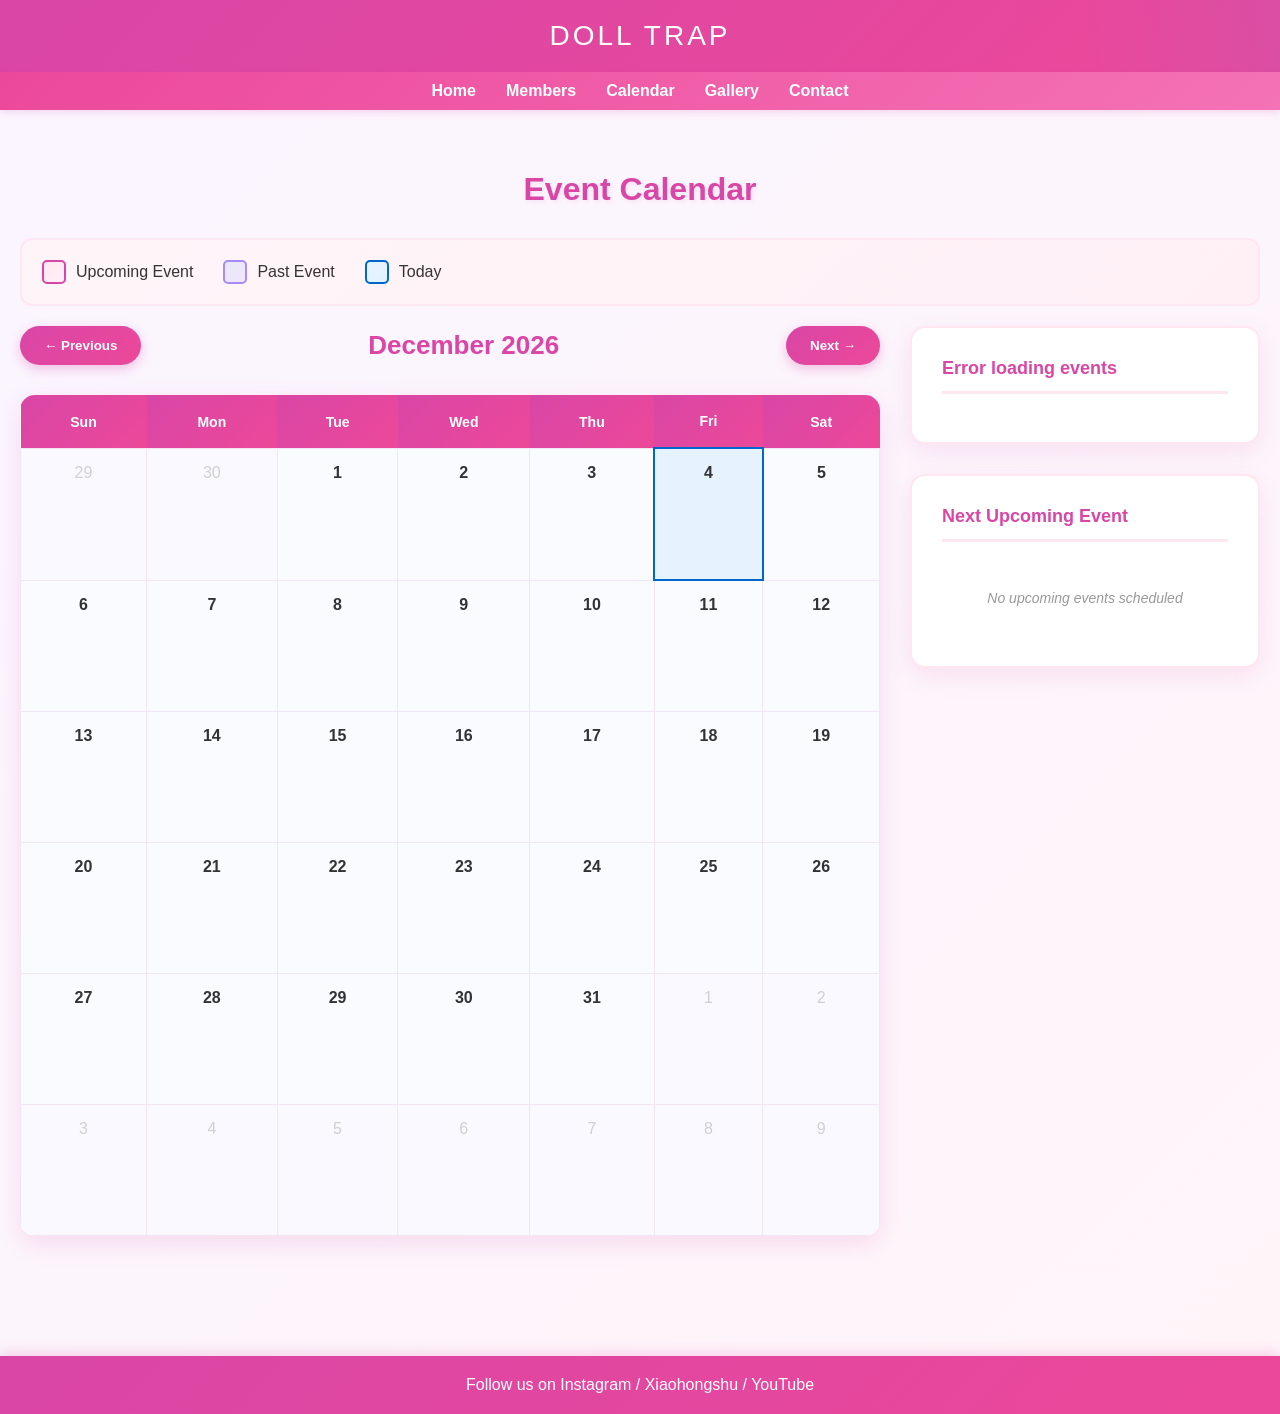
<file: docs/calendar.html>
<!DOCTYPE html>
<html lang="en">
  <head>
    <meta charset="UTF-8">
    <meta name="viewport" content="width=device-width, initial-scale=1.0">
    <title>Events Calendar - Doll Trap</title>
    <link rel="stylesheet" href="style.css">
  </head>

  <body>
    <!-- Header -->
    <header>
      DOLL TRAP
    </header>

    <!-- Navigation -->
    <nav>
      <a href="index.html">Home</a>
      <a href="members.html">Members</a>
      <a href="calendar.html">Calendar</a>
      <a href="gallery.html">Gallery</a>
      <a href="#contact">Contact</a>
    </nav>

    <!-- Calendar Section -->
    <div class="calendar-container">
      <h1>Event Calendar</h1>

      <div class="legend">
        <div class="legend-item">
          <div class="legend-box upcoming"></div>
          <span>Upcoming Event</span>
        </div>
        <div class="legend-item">
          <div class="legend-box past"></div>
          <span>Past Event</span>
        </div>
        <div class="legend-item">
          <div class="legend-box today"></div>
          <span>Today</span>
        </div>
      </div>

      <div class="calendar-content-wrapper">
        <div class="calendar-main">
          <div class="calendar-controls">
            <button id="prevBtn">← Previous</button>
            <div class="calendar-month" id="monthYear"></div>
            <button id="nextBtn">Next →</button>
          </div>

          <table class="calendar-table" id="calendarTable">
            <thead>
              <tr>
                <th>Sun</th>
                <th>Mon</th>
                <th>Tue</th>
                <th>Wed</th>
                <th>Thu</th>
                <th>Fri</th>
                <th>Sat</th>
              </tr>
            </thead>
            <tbody id="calendarBody">
            </tbody>
          </table>
        </div>

        <div class="calendar-sidebar">
          <div class="events-section" id="eventsSection">
          </div>

          <div class="next-event-section" id="nextEventSection">
            <h3>Next Upcoming Event</h3>
            <div id="nextEventContent"></div>
          </div>
        </div>
      </div>
    </div>

    <!-- Footer -->
    <footer>
      Follow us on Instagram / Xiaohongshu / YouTube
    </footer>

    <script>
      const API_URL = 'https://doll-trap-github-io.onrender.com/api';
      
      // Will be populated from API
      let events = {};
      let currentDate = new Date();
      let currentView = 'calendar';

      // Fetch events from API
      async function loadEvents() {
        try {
          const response = await fetch(`${API_URL}/events`);
          const apiEvents = await response.json();
          
          // Convert API events to calendar format
          events = {};
          apiEvents.forEach(event => {
            const date = event.date.split('T')[0]; // Get YYYY-MM-DD
            const eventTime = new Date(event.date).toLocaleTimeString('en-US', { 
              hour: '2-digit', 
              minute: '2-digit' 
            });
            
            if (!events[date]) {
              events[date] = [];
            }
            events[date].push({
              title: event.title,
              type: 'Event',
              time: eventTime,
              description: event.description,
              location: event.location
            });
          });
          
          // Initial render
          renderCalendar();
          document.getElementById('eventsSection').innerHTML = '<h3>Select a date to view events</h3><div class="no-events">Click on a date with a red dot to see events</div>';
          displayNextEvent();
        } catch (error) {
          console.error('Error loading events:', error);
          document.getElementById('eventsSection').innerHTML = '<h3>Error loading events</h3>';
        }
      }

      function getNextEvent() {
        const allEvents = [];
        const today = new Date();
        today.setHours(0, 0, 0, 0);

        for (const dateStr in events) {
          const [yearStr, monthStr, dayStr] = dateStr.split('-');
          const year = parseInt(yearStr);
          const month = parseInt(monthStr) - 1;
          const day = parseInt(dayStr);
          const dateObj = new Date(year, month, day);

          events[dateStr].forEach(event => {
            allEvents.push({
              date: dateStr,
              dateObj: dateObj,
              displayDate: dateObj.toLocaleDateString('en-US', { 
                weekday: 'long', 
                year: 'numeric', 
                month: 'long', 
                day: 'numeric' 
              }),
              ...event
            });
          });
        }

        // Sort by date and find first upcoming event
        allEvents.sort((a, b) => a.dateObj - b.dateObj);
        const nextEvent = allEvents.find(event => {
          const eventDate = new Date(event.dateObj);
          eventDate.setHours(0, 0, 0, 0);
          return eventDate >= today;
        });

        return nextEvent;
      }

      function displayNextEvent() {
        const nextEvent = getNextEvent();
        const nextEventContent = document.getElementById('nextEventContent');

        if (nextEvent) {
          nextEventContent.innerHTML = `
            <div class="next-event-card">
              <div class="next-event-date">${nextEvent.displayDate}</div>
              <h4>${nextEvent.title}</h4>
              <p><span class="event-type">${nextEvent.type}</span></p>
              <p><strong>Time:</strong> ${nextEvent.time}</p>
              <button class="jump-btn" onclick="jumpToDate('${nextEvent.date}')">View in Calendar</button>
            </div>
          `;
        } else {
          nextEventContent.innerHTML = '<div class="no-events">No upcoming events scheduled</div>';
        }
      }

      function jumpToDate(dateStr) {
        const [yearStr, monthStr, dayStr] = dateStr.split('-');
        const year = parseInt(yearStr);
        const month = parseInt(monthStr) - 1;
        const day = parseInt(dayStr);
        currentDate = new Date(year, month, 1);
        renderCalendar();
        showEvents(dateStr);
      }

      function renderCalendar() {
        const year = currentDate.getFullYear();
        const month = currentDate.getMonth();

        // Update month/year display
        const monthNames = ['January', 'February', 'March', 'April', 'May', 'June',
          'July', 'August', 'September', 'October', 'November', 'December'];
        document.getElementById('monthYear').textContent = `${monthNames[month]} ${year}`;

        // Get first day of month and number of days
        const firstDay = new Date(year, month, 1).getDay();
        const daysInMonth = new Date(year, month + 1, 0).getDate();
        const daysInPrevMonth = new Date(year, month, 0).getDate();

        const calendarBody = document.getElementById('calendarBody');
        calendarBody.innerHTML = '';

        let date = 1;
        let nextMonthDate = 1;

        for (let i = 0; i < 6; i++) {
          const row = document.createElement('tr');

          for (let j = 0; j < 7; j++) {
            const cell = document.createElement('td');

            if (i === 0 && j < firstDay) {
              // Previous month's dates
              cell.textContent = daysInPrevMonth - firstDay + j + 1;
              cell.classList.add('other-month');
            } else if (date > daysInMonth) {
              // Next month's dates
              cell.textContent = nextMonthDate;
              cell.classList.add('other-month');
              nextMonthDate++;
            } else {
              // Current month's dates
              const dateStr = `${year}-${String(month + 1).padStart(2, '0')}-${String(date).padStart(2, '0')}`;
              cell.innerHTML = `<span class="day-number">${date}</span>`;

              // Check if this date has events
              if (events[dateStr]) {
                // Check if event is in the past or upcoming
                const eventDate = new Date(year, month, date);
                const today = new Date();
                today.setHours(0, 0, 0, 0);
                eventDate.setHours(0, 0, 0, 0);
                
                if (eventDate < today) {
                  cell.classList.add('past-event');
                } else {
                  cell.classList.add('has-event');
                }
                cell.innerHTML += '<span class="event-dot"></span>';
              }

              // Check if it's today
              const today = new Date();
              if (date === today.getDate() && month === today.getMonth() && year === today.getFullYear()) {
                cell.classList.add('today');
              }

              cell.dataset.date = dateStr;
              cell.addEventListener('click', function() {
                showEvents(dateStr);
              });

              date++;
            }

            row.appendChild(cell);
          }

          calendarBody.appendChild(row);
        }
      }

      function showEvents(dateStr) {
        const [year, month, day] = dateStr.split('-');
        const dateObj = new Date(year, month - 1, day);
        const dateOptions = { weekday: 'long', year: 'numeric', month: 'long', day: 'numeric' };
        const formattedDate = dateObj.toLocaleDateString('en-US', dateOptions);

        const eventsList = document.getElementById('eventsSection');
        const dayEvents = events[dateStr];

        if (dayEvents && dayEvents.length > 0) {
          eventsList.innerHTML = `<h3>Events on ${formattedDate}</h3>` + dayEvents.map(event => `
            <div class="event-item">
              <h4>${event.title}</h4>
              <p><span class="event-type">${event.type}</span></p>
              <p><strong>Time:</strong> ${event.time}</p>
            </div>
          `).join('');
        } else {
          eventsList.innerHTML = `<h3>Events on ${formattedDate}</h3><div class="no-events">No events scheduled for this date</div>`;
        }
      }

      function renderListView() {
        // Get all events from all months, sorted by date
        const allEvents = [];

        for (const dateStr in events) {
          const [yearStr, monthStr, dayStr] = dateStr.split('-');
          const year = parseInt(yearStr);
          const month = parseInt(monthStr) - 1; // Convert to 0-indexed
          const day = parseInt(dayStr);
          const dateObj = new Date(year, month, day);
          
          events[dateStr].forEach(event => {
            allEvents.push({
              date: dateStr,
              dateObj: dateObj,
              displayDate: dateObj.toLocaleDateString('en-US', { 
                weekday: 'short', 
                year: 'numeric', 
                month: 'short', 
                day: 'numeric' 
              }),
              ...event
            });
          });
        }

        // Sort events by date
        allEvents.sort((a, b) => a.dateObj - b.dateObj);

        const monthNames = ['January', 'February', 'March', 'April', 'May', 'June',
          'July', 'August', 'September', 'October', 'November', 'December'];
        
        // Get current month info
        const year = currentListDate.getFullYear();
        const month = currentListDate.getMonth();
        document.getElementById('listMonthYear').textContent = `${monthNames[month]} ${year}`;

        // Filter events for the current month
        const monthEvents = allEvents.filter(event => {
          return event.dateObj.getFullYear() === year && event.dateObj.getMonth() === month;
        });

        const eventsList = document.getElementById('eventsList');
        if (monthEvents.length > 0) {
          eventsList.innerHTML = monthEvents.map(event => {
            const eventDate = new Date(event.dateObj);
            const today = new Date();
            today.setHours(0, 0, 0, 0);
            eventDate.setHours(0, 0, 0, 0);
            const isPast = eventDate < today;

            return `
              <div class="list-event-item ${isPast ? 'past' : 'upcoming'}">
                <div class="list-event-date">${event.displayDate}</div>
                <div class="list-event-details">
                  <h4>${event.title}</h4>
                  <p><span class="event-type">${event.type}</span></p>
                  <p><strong>Time:</strong> ${event.time}</p>
                </div>
              </div>
            `;
          }).join('');
        } else {
          eventsList.innerHTML = '<div class="no-events">No events scheduled for this month</div>';
        }
      }

      // Navigation buttons
      document.getElementById('prevBtn').addEventListener('click', function() {
        currentDate.setMonth(currentDate.getMonth() - 1);
        renderCalendar();
        document.getElementById('eventsSection').innerHTML = '<h3>Select a date to view events</h3><div class="no-events">Click on a date with a red dot to see events</div>';
      });

      document.getElementById('nextBtn').addEventListener('click', function() {
        currentDate.setMonth(currentDate.getMonth() + 1);
        renderCalendar();
        document.getElementById('eventsSection').innerHTML = '<h3>Select a date to view events</h3><div class="no-events">Click on a date with a red dot to see events</div>';
      });

      // Initial render
      renderCalendar();
      document.getElementById('eventsSection').innerHTML = '<h3>Select a date to view events</h3><div class="no-events">Click on a date with a red dot to see events</div>';
      displayNextEvent();
      
      // Load events from API
      loadEvents();
    </script>
  </body>
</html>
</file>
<file: style.css>
/* ========================================
   Global Styles
   ======================================== */
:root {
  --pink: #d946a6;
  --pink-light: #ec4899;
  --pink-bg: #ffe6f0;
  --blue: #3b82f6;
  --blue-light: #60a5fa;
  --blue-bg: #e0f2fe;
  --red: #ef4444;
  --red-light: #f87171;
  --red-bg: #fee2e2;
}

body {
  margin: 0;
  font-family: Arial, sans-serif;
  background: linear-gradient(135deg, #faf5ff, #fff5f9);
}

/* ========================================
   Header
   ======================================== */
header {
  background: linear-gradient(135deg, #d946a6, #ec4899);
  color: white;
  padding: 20px;
  text-align: center;
  font-size: 28px;
  letter-spacing: 3px;
  box-shadow: 0 4px 12px rgba(217, 70, 166, 0.3);
  position: relative;
  overflow: hidden;
}

header::after {
  content: '';
  position: absolute;
  top: 0;
  right: 0;
  width: 200px;
  height: 100%;
  background: linear-gradient(90deg, transparent, rgba(59, 130, 246, 0.1));
  pointer-events: none;
}

/* ========================================
   Navigation
   ======================================== */
nav {
  background: linear-gradient(135deg, #ec4899, #f472b6);
  padding: 10px;
  text-align: center;
  box-shadow: 0 2px 8px rgba(217, 70, 166, 0.2);
}

nav a {
  color: white;
  margin: 0 15px;
  text-decoration: none;
  font-weight: bold;
  transition: all 0.3s ease;
}

nav a:hover {
  opacity: 1;
  transform: scale(1.05);
}

/* ========================================
   Hero Section
   ======================================== */
.hero {
  height: 400px;
  background-image: url("https://images.unsplash.com/photo-1518972559570-7cc1309f3229");
  background-size: cover;
  background-position: center;
  display: flex;
  align-items: center;
  justify-content: center;
  color: white;
  font-size: 48px;
  font-weight: bold;
}

/* ========================================
   Content Sections
   ======================================== */
.section {
  padding: 60px 20px;
  max-width: 900px;
  margin: auto;
}

.section h2 {
  margin-top: 0;
  color: #d946a6;
  font-size: 28px;
  border-bottom: 3px solid #ffe6f0;
  padding-bottom: 15px;
}

.next-performance {
  background: linear-gradient(135deg, #ffe6f0, #fff0f6);
  padding: 30px;
  border-radius: 12px;
  border-left: 5px solid #d946a6;
  border-top: 3px solid #d946a6;
  max-width: 500px;
}

.performance-date {
  color: #d946a6;
  font-weight: bold;
  font-size: 14px;
  text-transform: uppercase;
  letter-spacing: 1px;
  margin: 0 0 10px 0;
}

.performance-title {
  color: #d946a6;
  font-size: 24px;
  font-weight: bold;
  margin: 10px 0 5px 0;
}

.performance-time {
  color: #666;
  font-size: 14px;
  margin: 0 0 20px 0;
}

.view-all-events {
  display: inline-block;
  color: #d946a6;
  text-decoration: none;
  font-weight: bold;
  transition: all 0.3s ease;
  padding: 10px 20px;
  border: 2px solid #d946a6;
  border-radius: 25px;
}

.view-all-events:hover {
  background: #d946a6;
  color: white;
}

/* ========================================
   Members Section
   ======================================== */
.members {
  display: flex;
  gap: 20px;
  justify-content: center;
  flex-wrap: wrap;
}

.member {
  background: white;
  padding: 20px;
  border-radius: 12px;
  box-shadow: 0 4px 12px rgba(217, 70, 166, 0.15);
  text-align: center;
  width: 200px;
  transition: all 0.3s ease;
  border: 3px solid #ffe6f0;
}

.member:nth-child(1) {
  border-color: #ffe6f0;
}

.member:nth-child(1):hover {
  border-color: #d946a6;
  box-shadow: 0 8px 20px rgba(217, 70, 166, 0.3);
}

.member:nth-child(2) {
  border-color: #e0f2fe;
}

.member:nth-child(2):hover {
  border-color: #3b82f6;
  box-shadow: 0 8px 20px rgba(59, 130, 246, 0.3);
}

.member:nth-child(3) {
  border-color: #fee2e2;
}

.member:nth-child(3):hover {
  border-color: #ef4444;
  box-shadow: 0 8px 20px rgba(239, 68, 68, 0.3);
}

.member:hover {
  transform: translateY(-8px);
}

.member img {
  width: 100%;
  border-radius: 10px;
  margin-bottom: 10px;
}

.member h3 {
  margin: 10px 0 5px 0;
  color: #d946a6;
}

.member:nth-child(2) h3 {
  color: #3b82f6;
}

.member:nth-child(3) h3 {
  color: #ef4444;
}

.member p {
  margin: 0;
  color: #666;
}

/* ========================================
   Footer
   ======================================== */
footer {
  background: linear-gradient(135deg, #d946a6, #ec4899);
  color: white;
  text-align: center;
  padding: 20px;
  margin-top: 40px;
  box-shadow: 0 -4px 12px rgba(217, 70, 166, 0.2);
}

/* ========================================
   Calendar Styles
   ======================================== */
.calendar-container {
  max-width: 1400px;
  margin: 0 auto;
  padding: 40px 20px;
}

.calendar-container h1 {
  text-align: center;
  color: #d946a6;
  font-size: 32px;
  margin-bottom: 30px;
  text-shadow: 2px 2px 4px rgba(217, 70, 166, 0.1);
}

.calendar-content-wrapper {
  display: flex;
  gap: 30px;
}

.calendar-main {
  flex: 1;
  min-width: 0;
}

.calendar-sidebar {
  width: 350px;
  display: flex;
  flex-direction: column;
  gap: 30px;
}

.view-toggle {
  display: flex;
  gap: 10px;
  margin-bottom: 30px;
  justify-content: center;
}

.view-btn {
  background: #ddd;
  color: #333;
  border: 2px solid #999;
  padding: 10px 20px;
  cursor: pointer;
  border-radius: 5px;
  font-weight: bold;
  transition: all 0.3s ease;
}

.view-btn.active {
  background: #333;
  color: white;
  border-color: #333;
}

.view-btn:hover {
  background: #555;
  color: white;
  border-color: #555;
}

.calendar-controls {
  display: flex;
  justify-content: space-between;
  align-items: center;
  margin-bottom: 30px;
  gap: 15px;
}

.calendar-controls button {
  background: linear-gradient(135deg, #d946a6, #ec4899);
  color: white;
  border: none;
  padding: 12px 24px;
  cursor: pointer;
  border-radius: 25px;
  font-weight: bold;
  transition: all 0.3s ease;
  box-shadow: 0 4px 12px rgba(217, 70, 166, 0.3);
}

.calendar-controls button:hover {
  transform: translateY(-2px);
  box-shadow: 0 6px 16px rgba(217, 70, 166, 0.4);
}

.calendar-month {
  font-size: 26px;
  font-weight: bold;
  color: #d946a6;
  flex: 1;
  text-align: center;
}

.calendar-table {
  width: 100%;
  border-collapse: collapse;
  background: white;
  border-radius: 15px;
  overflow: hidden;
  box-shadow: 0 8px 24px rgba(217, 70, 166, 0.15);
  margin-bottom: 40px;
}

.calendar-table th {
  background: linear-gradient(135deg, #d946a6, #ec4899);
  color: white;
  padding: 18px;
  text-align: center;
  font-weight: bold;
  font-size: 14px;
}

.calendar-table td {
  padding: 15px;
  text-align: center;
  border: 1px solid #f0e6f6;
  cursor: pointer;
  transition: all 0.3s ease;
  height: 100px;
  vertical-align: top;
  position: relative;
  background: #fafbff;
}

.calendar-table td:hover {
  background: #f5e6f9;
  transform: translateY(-2px);
}

.calendar-table td.other-month {
  color: #d0d0d0;
  background: #f9f9ff;
}

.calendar-table td.has-event {
  background: linear-gradient(135deg, #ffe6f0, #fff0f6);
  font-weight: bold;
}

.calendar-table td.has-event:hover {
  background: linear-gradient(135deg, #ffd4e8, #ffe6f0);
}

.calendar-table td.past-event {
  background: linear-gradient(135deg, #e8e8f5, #f0e6ff);
  font-weight: bold;
  opacity: 0.8;
}

.calendar-table td.past-event:hover {
  background: linear-gradient(135deg, #dcdce8, #e0d4ff);
}

.calendar-table td.today {
  background: #e6f3ff;
  border: 2px solid #0066cc;
}

.event-dot {
  display: inline-block;
  width: 10px;
  height: 10px;
  background: #d946a6;
  border-radius: 50%;
  margin-top: 5px;
  box-shadow: 0 2px 4px rgba(217, 70, 166, 0.3);
}

.day-number {
  display: block;
  font-weight: bold;
  margin-bottom: 5px;
  color: #333;
  font-size: 16px;
}

.events-section {
  background: white;
  padding: 30px;
  border-radius: 15px;
  box-shadow: 0 8px 24px rgba(217, 70, 166, 0.12);
  border: 2px solid #ffe6f0;
}

.events-section h3 {
  margin-top: 0;
  color: #d946a6;
  border-bottom: 3px solid #ffe6f0;
  padding-bottom: 12px;
  font-size: 18px;
}

.event-item {
  padding: 18px;
  margin: 12px 0;
  background: linear-gradient(135deg, #faf5ff, #fff5f9);
  border-left: 5px solid #d946a6;
  border-radius: 10px;
  transition: all 0.3s ease;
}

.event-item:hover {
  transform: translateX(5px);
  box-shadow: 0 4px 12px rgba(217, 70, 166, 0.2);
}

.event-item h4 {
  margin: 0 0 8px 0;
  color: #d946a6;
  font-size: 16px;
}

.event-item p {
  margin: 6px 0;
  color: #555;
  font-size: 14px;
}

.event-type {
  display: inline-block;
  padding: 4px 12px;
  background: linear-gradient(135deg, #d946a6, #ec4899);
  color: white;
  border-radius: 15px;
  font-size: 12px;
  font-weight: bold;
  margin-right: 8px;
}

.event-item:nth-child(3n+1) .event-type {
  background: linear-gradient(135deg, #d946a6, #ec4899);
}

.event-item:nth-child(3n+2) .event-type {
  background: linear-gradient(135deg, #3b82f6, #60a5fa);
}

.event-item:nth-child(3n) .event-type {
  background: linear-gradient(135deg, #ef4444, #f87171);
}

.no-events {
  color: #999;
  text-align: center;
  padding: 30px 20px;
  font-style: italic;
  font-size: 14px;
}

.list-view {
  background: white;
  border-radius: 8px;
  box-shadow: 0 4px 10px rgba(0, 0, 0, 0.1);
  padding: 30px;
}

.list-view-controls {
  display: flex;
  justify-content: space-between;
  align-items: center;
  margin-bottom: 30px;
}

.list-view-controls button {
  background: #333;
  color: white;
  border: none;
  padding: 10px 20px;
  cursor: pointer;
  border-radius: 5px;
  font-weight: bold;
  transition: background 0.3s ease;
}

.list-view-controls button:hover {
  background: #555;
}

.list-month {
  font-size: 24px;
  font-weight: bold;
  color: #333;
}

.events-list {
  display: flex;
  flex-direction: column;
  gap: 15px;
}

.list-event-item {
  display: flex;
  gap: 20px;
  padding: 20px;
  background: #f9f9f9;
  border-left: 4px solid #ff6b6b;
  border-radius: 4px;
  transition: box-shadow 0.3s ease;
}

.list-event-item.past {
  border-left-color: #999;
  opacity: 0.7;
}

.list-event-item.upcoming {
  border-left-color: #ff6b6b;
}

.list-event-item:hover {
  box-shadow: 0 4px 10px rgba(0, 0, 0, 0.1);
}

.list-event-date {
  font-weight: bold;
  color: #333;
  min-width: 120px;
  padding-top: 5px;
}

.list-event-details h4 {
  margin: 0 0 5px 0;
  color: #333;
}

.list-event-details p {
  margin: 5px 0;
  color: #666;
  font-size: 14px;
}

.next-event-section {
  background: white;
  padding: 30px;
  border-radius: 15px;
  box-shadow: 0 8px 24px rgba(217, 70, 166, 0.12);
  border: 2px solid #ffe6f0;
}

.next-event-section h3 {
  margin-top: 0;
  color: #d946a6;
  border-bottom: 3px solid #ffe6f0;
  padding-bottom: 12px;
  font-size: 18px;
}

.next-event-card {
  padding: 25px;
  background: linear-gradient(135deg, #fef3ff, #fff5f9);
  border-left: 5px solid #d946a6;
  border-radius: 12px;
  border-top: 3px solid #ffe6f0;
}

.next-event-date {
  font-weight: bold;
  color: #d946a6;
  font-size: 14px;
  margin-bottom: 10px;
  text-transform: uppercase;
  letter-spacing: 1px;
}

.next-event-card h4 {
  margin: 12px 0 8px 0;
  color: #d946a6;
  font-size: 18px;
}

.next-event-card p {
  margin: 6px 0;
  color: #555;
  font-size: 14px;
}

.jump-btn {
  background: linear-gradient(135deg, #d946a6, #ec4899);
  color: white;
  border: none;
  padding: 12px 24px;
  border-radius: 25px;
  cursor: pointer;
  font-weight: bold;
  margin-top: 18px;
  transition: all 0.3s ease;
  box-shadow: 0 4px 12px rgba(217, 70, 166, 0.3);
  width: 100%;
}

.jump-btn:hover {
  transform: translateY(-2px);
  box-shadow: 0 6px 16px rgba(217, 70, 166, 0.4);
}

.legend {
  display: flex;
  gap: 30px;
  margin: 20px 0;
  padding: 20px;
  background: linear-gradient(135deg, #fff5f9, #fff0f6);
  border-radius: 12px;
  border: 2px solid #ffe6f0;
}

.legend-item {
  display: flex;
  align-items: center;
  gap: 10px;
  font-weight: 500;
  color: #333;
}

.legend-box {
  width: 20px;
  height: 20px;
  border-radius: 5px;
}

.legend-box.upcoming {
  background: linear-gradient(135deg, #ffe6f0, #fff0f6);
  border: 2px solid #d946a6;
}

.legend-box.past {
  background: linear-gradient(135deg, #e8e8f5, #f0e6ff);
  border: 2px solid #a78bfa;
}

.legend-box.today {
  background: linear-gradient(135deg, #e6f3ff, #e0f2ff);
  border: 2px solid #0066cc;
}

/* ========================================
   Members Page Styles
   ======================================== */
.members-container {
  display: flex;
  gap: 20px;
  max-width: 1200px;
  margin: 40px auto;
  padding: 0 20px;
  min-height: 600px;
}

.members-list {
  flex: 1;
  background: white;
  padding: 30px;
  border-radius: 8px;
  box-shadow: 0 4px 10px rgba(0, 0, 0, 0.1);
}

.members-list h2 {
  margin-top: 0;
  margin-bottom: 20px;
  color: #333;
}

.member-grid {
  display: grid;
  grid-template-columns: repeat(auto-fill, minmax(120px, 1fr));
  gap: 20px;
  margin-bottom: 30px;
}

.member-card {
  background: #f5f5f5;
  border-radius: 8px;
  padding: 15px;
  text-align: center;
  cursor: pointer;
  transition: transform 0.3s ease, box-shadow 0.3s ease, background 0.3s ease;
  position: relative;
}

.member-card:hover {
  transform: translateY(-5px);
  background: #e8e8e8;
  box-shadow: 0 6px 12px rgba(0, 0, 0, 0.15);
}

.member-card-level {
  position: absolute;
  top: 10px;
  right: 10px;
  background: #999;
  color: white;
  padding: 4px 8px;
  border-radius: 3px;
  font-size: 12px;
  font-weight: bold;
}

.member-card img {
  width: 100%;
  height: 120px;
  object-fit: cover;
  border-radius: 6px;
  margin-bottom: 10px;
}

.member-card h3 {
  margin: 10px 0 0 0;
  font-size: 14px;
  color: #333;
}

.members-nav {
  display: flex;
  gap: 10px;
  justify-content: center;
}

.nav-btn {
  background: #ddd;
  color: #666;
  border: none;
  padding: 10px 20px;
  cursor: pointer;
  border-radius: 5px;
  font-weight: bold;
  transition: background 0.3s ease;
}

.nav-btn:hover {
  background: #ccc;
}

.member-detail {
  flex: 1;
  background: white;
  border-radius: 8px;
  box-shadow: 0 4px 10px rgba(0, 0, 0, 0.1);
  overflow: hidden;
}

.detail-content {
  padding: 30px;
  position: relative;
}

.back-btn {
  background: #ddd;
  color: #666;
  border: none;
  padding: 8px 15px;
  cursor: pointer;
  border-radius: 5px;
  font-weight: bold;
  margin-bottom: 20px;
  transition: background 0.3s ease;
}

.back-btn:hover {
  background: #ccc;
}

.detail-header {
  display: flex;
  gap: 20px;
  align-items: flex-start;
  margin-bottom: 20px;
  padding-bottom: 20px;
  border-bottom: 2px solid #eee;
}

.detail-image {
  width: 120px;
  height: 120px;
  border-radius: 8px;
  object-fit: cover;
}

.detail-info {
  flex: 1;
}

.detail-info h2 {
  margin: 0 0 15px 0;
  color: #333;
  font-size: 28px;
}

.detail-stat {
  font-size: 14px;
  color: #666;
}

.detail-stat p {
  margin: 5px 0;
}

.detail-level {
  background: #999;
  color: white;
  padding: 8px 12px;
  border-radius: 5px;
  font-weight: bold;
  font-size: 14px;
  text-align: center;
  white-space: nowrap;
}

.member-about {
  color: #666;
  line-height: 1.6;
  margin-bottom: 20px;
}

.detail-buttons {
  display: flex;
  gap: 10px;
}

.action-btn {
  flex: 1;
  background: #ddd;
  color: #666;
  border: none;
  padding: 12px;
  cursor: pointer;
  border-radius: 5px;
  font-weight: bold;
  transition: background 0.3s ease;
}

.action-btn:hover {
  background: #ccc;
}

/* Responsive design for members page */
@media (max-width: 768px) {
  .members-container {
    flex-direction: column;
  }

  .member-grid {
    grid-template-columns: repeat(3, 1fr);
  }
}

/* ========================================
   Gallery Page Styles
   ======================================== */
.gallery-container {
  max-width: 1200px;
  margin: 40px auto;
  padding: 0 20px;
}

.gallery-container h1 {
  text-align: center;
  color: #d946a6;
  margin-bottom: 40px;
  font-size: 32px;
}

.filter-section {
  background: linear-gradient(135deg, #fff5f9, #fff0f6);
  padding: 30px;
  border-radius: 12px;
  margin-bottom: 40px;
  border: 2px solid #ffe6f0;
}

.filter-group {
  margin-bottom: 25px;
}

.filter-group:last-child {
  margin-bottom: 0;
}

.filter-group h3 {
  color: #d946a6;
  margin: 0 0 15px 0;
  font-size: 16px;
  text-transform: uppercase;
  letter-spacing: 1px;
}

.gallery-filters,
.member-filters,
.event-filters {
  display: flex;
  gap: 10px;
  flex-wrap: wrap;
}

.filter-btn,
.member-filter-btn,
.event-filter-btn {
  background: white;
  color: #333;
  border: 2px solid #d946a6;
  padding: 10px 20px;
  cursor: pointer;
  border-radius: 25px;
  font-weight: bold;
  transition: all 0.3s ease;
  font-size: 14px;
}

.filter-btn:hover,
.member-filter-btn:hover,
.event-filter-btn:hover {
  background: #d946a6;
  color: white;
}

.filter-btn.active,
.member-filter-btn.active,
.event-filter-btn.active {
  background: linear-gradient(135deg, #d946a6, #ec4899);
  color: white;
  border-color: #d946a6;
  box-shadow: 0 4px 12px rgba(217, 70, 166, 0.3);
}

.gallery-filters {
  display: flex;
  gap: 10px;
  justify-content: center;
  margin-bottom: 40px;
  flex-wrap: wrap;
}

.filter-btn {
  background: white;
  color: #333;
  border: 2px solid #d946a6;
  padding: 10px 20px;
  cursor: pointer;
  border-radius: 25px;
  font-weight: bold;
  transition: all 0.3s ease;
  font-size: 14px;
}

.filter-btn:hover {
  background: #d946a6;
  color: white;
}

.filter-btn.active {
  background: linear-gradient(135deg, #d946a6, #ec4899);
  color: white;
  border-color: #d946a6;
  box-shadow: 0 4px 12px rgba(217, 70, 166, 0.3);
}

.gallery-event {
  margin-bottom: 50px;
}

.event-title {
  color: #d946a6;
  font-size: 20px;
  margin: 30px 0 20px 0;
  padding-bottom: 10px;
  border-bottom: 3px solid #ffe6f0;
}

.gallery-grid {
  display: grid;
  grid-template-columns: repeat(auto-fill, minmax(250px, 1fr));
  gap: 20px;
}

.gallery-item {
  position: relative;
  overflow: hidden;
  border-radius: 10px;
  box-shadow: 0 4px 12px rgba(217, 70, 166, 0.15);
  transition: all 0.3s ease;
  cursor: pointer;
  background: white;
}

.gallery-item:hover {
  transform: translateY(-8px);
  box-shadow: 0 8px 20px rgba(217, 70, 166, 0.25);
}

.gallery-item img {
  width: 100%;
  height: 250px;
  object-fit: cover;
  display: block;
  transition: transform 0.3s ease;
}

.gallery-item:hover img {
  transform: scale(1.05);
}

.photo-member {
  position: absolute;
  bottom: 0;
  left: 0;
  right: 0;
  background: linear-gradient(135deg, #d946a6, #ec4899);
  color: white;
  margin: 0;
  padding: 10px;
  text-align: center;
  font-weight: bold;
  font-size: 14px;
  transform: translateY(100%);
  transition: transform 0.3s ease;
}

.gallery-item:hover .photo-member {
  transform: translateY(0);
}

/* Responsive gallery */
@media (max-width: 768px) {
  .gallery-grid {
    grid-template-columns: repeat(auto-fill, minmax(150px, 1fr));
    gap: 15px;
  }

  .gallery-item img {
    height: 150px;
  }

  .gallery-filters {
    gap: 8px;
  }

  .filter-btn {
    padding: 8px 12px;
    font-size: 12px;
  }
}
/* Image Modal Styles */
.image-modal {
  display: none;
  position: fixed;
  z-index: 1000;
  left: 0;
  top: 0;
  width: 100%;
  height: 100%;
  background-color: rgba(0, 0, 0, 0.9);
  animation: fadeIn 0.3s ease;
}

@keyframes fadeIn {
  from {
    opacity: 0;
  }
  to {
    opacity: 1;
  }
}

.image-modal img {
  margin: auto;
  display: block;
  max-width: 90%;
  max-height: 90%;
  position: absolute;
  top: 50%;
  left: 50%;
  transform: translate(-50%, -50%);
  animation: zoomIn 0.3s ease;
}

@keyframes zoomIn {
  from {
    transform: translate(-50%, -50%) scale(0.8);
    opacity: 0;
  }
  to {
    transform: translate(-50%, -50%) scale(1);
    opacity: 1;
  }
}

.image-modal .close {
  position: absolute;
  top: 30px;
  right: 45px;
  color: #f1f1f1;
  font-size: 40px;
  font-weight: bold;
  cursor: pointer;
  transition: color 0.3s;
  z-index: 1001;
}

.image-modal .close:hover,
.image-modal .close:focus {
  color: #d946a6;
}

.gallery-item img {
  cursor: pointer;
  transition: transform 0.3s ease;
}

.gallery-item img:hover {
  transform: scale(1.05);
}
</file>
<file: docs/style.css>
/* ========================================
   Global Styles
   ======================================== */
:root {
  --pink: #d946a6;
  --pink-light: #ec4899;
  --pink-bg: #ffe6f0;
  --blue: #3b82f6;
  --blue-light: #60a5fa;
  --blue-bg: #e0f2fe;
  --red: #ef4444;
  --red-light: #f87171;
  --red-bg: #fee2e2;
}

body {
  margin: 0;
  font-family: Arial, sans-serif;
  background: linear-gradient(135deg, #faf5ff, #fff5f9);
}

/* ========================================
   Header
   ======================================== */
header {
  background: linear-gradient(135deg, #d946a6, #ec4899);
  color: white;
  padding: 20px;
  text-align: center;
  font-size: 28px;
  letter-spacing: 3px;
  box-shadow: 0 4px 12px rgba(217, 70, 166, 0.3);
  position: relative;
  overflow: hidden;
}

header::after {
  content: '';
  position: absolute;
  top: 0;
  right: 0;
  width: 200px;
  height: 100%;
  background: linear-gradient(90deg, transparent, rgba(59, 130, 246, 0.1));
  pointer-events: none;
}

/* ========================================
   Navigation
   ======================================== */
nav {
  background: linear-gradient(135deg, #ec4899, #f472b6);
  padding: 10px 20px;
  box-shadow: 0 2px 8px rgba(217, 70, 166, 0.2);
  display: flex;
  align-items: center;
  justify-content: center;
  position: relative;
}

nav a {
  color: white;
  margin: 0 15px;
  text-decoration: none;
  font-weight: bold;
  transition: all 0.3s ease;
}

nav a:hover {
  opacity: 1;
  transform: scale(1.05);
}

nav button {
  position: absolute;
  right: 20px;
  top: 50%;
  transform: translateY(-50%);
}

/* ========================================
   Hero Section
   ======================================== */
.hero {
  height: 400px;
  background-image: url("https://images.unsplash.com/photo-1518972559570-7cc1309f3229");
  background-size: cover;
  background-position: center;
  display: flex;
  align-items: center;
  justify-content: center;
  color: white;
  font-size: 48px;
  font-weight: bold;
}

/* ========================================
   Content Sections
   ======================================== */
.section {
  padding: 60px 20px;
  max-width: 900px;
  margin: auto;
}

.section h2 {
  margin-top: 0;
  color: #d946a6;
  font-size: 28px;
  border-bottom: 3px solid #ffe6f0;
  padding-bottom: 15px;
}

.next-performance {
  background: linear-gradient(135deg, #ffe6f0, #fff0f6);
  padding: 30px;
  border-radius: 12px;
  border-left: 5px solid #d946a6;
  border-top: 3px solid #d946a6;
  max-width: 500px;
}

.performance-date {
  color: #d946a6;
  font-weight: bold;
  font-size: 14px;
  text-transform: uppercase;
  letter-spacing: 1px;
  margin: 0 0 10px 0;
}

.performance-title {
  color: #d946a6;
  font-size: 24px;
  font-weight: bold;
  margin: 10px 0 5px 0;
}

.performance-time {
  color: #666;
  font-size: 14px;
  margin: 0 0 20px 0;
}

.view-all-events {
  display: inline-block;
  color: #d946a6;
  text-decoration: none;
  font-weight: bold;
  transition: all 0.3s ease;
  padding: 10px 20px;
  border: 2px solid #d946a6;
  border-radius: 25px;
}

.view-all-events:hover {
  background: #d946a6;
  color: white;
}

/* ========================================
   Members Section
   ======================================== */
.members {
  display: flex;
  gap: 20px;
  justify-content: center;
  flex-wrap: wrap;
}

.member {
  background: white;
  padding: 20px;
  border-radius: 12px;
  box-shadow: 0 4px 12px rgba(217, 70, 166, 0.15);
  text-align: center;
  width: 200px;
  transition: all 0.3s ease;
  border: 3px solid #ffe6f0;
}

.member:nth-child(1) {
  border-color: #ffe6f0;
}

.member:nth-child(1):hover {
  border-color: #d946a6;
  box-shadow: 0 8px 20px rgba(217, 70, 166, 0.3);
}

.member:nth-child(2) {
  border-color: #e0f2fe;
}

.member:nth-child(2):hover {
  border-color: #3b82f6;
  box-shadow: 0 8px 20px rgba(59, 130, 246, 0.3);
}

.member:nth-child(3) {
  border-color: #fee2e2;
}

.member:nth-child(3):hover {
  border-color: #ef4444;
  box-shadow: 0 8px 20px rgba(239, 68, 68, 0.3);
}

.member:hover {
  transform: translateY(-8px);
}

.member img {
  width: 100%;
  border-radius: 10px;
  margin-bottom: 10px;
}

.member h3 {
  margin: 10px 0 5px 0;
  color: #d946a6;
}

.member:nth-child(2) h3 {
  color: #3b82f6;
}

.member:nth-child(3) h3 {
  color: #ef4444;
}

.member p {
  margin: 0;
  color: #666;
}

/* ========================================
   Footer
   ======================================== */
footer {
  background: linear-gradient(135deg, #d946a6, #ec4899);
  color: white;
  text-align: center;
  padding: 20px;
  margin-top: 40px;
  box-shadow: 0 -4px 12px rgba(217, 70, 166, 0.2);
}

/* ========================================
   Calendar Styles
   ======================================== */
.calendar-container {
  max-width: 1400px;
  margin: 0 auto;
  padding: 40px 20px;
}

.calendar-container h1 {
  text-align: center;
  color: #d946a6;
  font-size: 32px;
  margin-bottom: 30px;
  text-shadow: 2px 2px 4px rgba(217, 70, 166, 0.1);
}

.calendar-content-wrapper {
  display: flex;
  gap: 30px;
}

.calendar-main {
  flex: 1;
  min-width: 0;
}

.calendar-sidebar {
  width: 350px;
  display: flex;
  flex-direction: column;
  gap: 30px;
}

.view-toggle {
  display: flex;
  gap: 10px;
  margin-bottom: 30px;
  justify-content: center;
}

.view-btn {
  background: #ddd;
  color: #333;
  border: 2px solid #999;
  padding: 10px 20px;
  cursor: pointer;
  border-radius: 5px;
  font-weight: bold;
  transition: all 0.3s ease;
}

.view-btn.active {
  background: #333;
  color: white;
  border-color: #333;
}

.view-btn:hover {
  background: #555;
  color: white;
  border-color: #555;
}

.calendar-controls {
  display: flex;
  justify-content: space-between;
  align-items: center;
  margin-bottom: 30px;
  gap: 15px;
}

.calendar-controls button {
  background: linear-gradient(135deg, #d946a6, #ec4899);
  color: white;
  border: none;
  padding: 12px 24px;
  cursor: pointer;
  border-radius: 25px;
  font-weight: bold;
  transition: all 0.3s ease;
  box-shadow: 0 4px 12px rgba(217, 70, 166, 0.3);
}

.calendar-controls button:hover {
  transform: translateY(-2px);
  box-shadow: 0 6px 16px rgba(217, 70, 166, 0.4);
}

.calendar-month {
  font-size: 26px;
  font-weight: bold;
  color: #d946a6;
  flex: 1;
  text-align: center;
}

.calendar-table {
  width: 100%;
  border-collapse: collapse;
  background: white;
  border-radius: 15px;
  overflow: hidden;
  box-shadow: 0 8px 24px rgba(217, 70, 166, 0.15);
  margin-bottom: 40px;
}

.calendar-table th {
  background: linear-gradient(135deg, #d946a6, #ec4899);
  color: white;
  padding: 18px;
  text-align: center;
  font-weight: bold;
  font-size: 14px;
}

.calendar-table td {
  padding: 15px;
  text-align: center;
  border: 1px solid #f0e6f6;
  cursor: pointer;
  transition: all 0.3s ease;
  height: 100px;
  vertical-align: top;
  position: relative;
  background: #fafbff;
}

.calendar-table td:hover {
  background: #f5e6f9;
  transform: translateY(-2px);
}

.calendar-table td.other-month {
  color: #d0d0d0;
  background: #f9f9ff;
}

.calendar-table td.has-event {
  background: linear-gradient(135deg, #ffe6f0, #fff0f6);
  font-weight: bold;
}

.calendar-table td.has-event:hover {
  background: linear-gradient(135deg, #ffd4e8, #ffe6f0);
}

.calendar-table td.past-event {
  background: linear-gradient(135deg, #e8e8f5, #f0e6ff);
  font-weight: bold;
  opacity: 0.8;
}

.calendar-table td.past-event:hover {
  background: linear-gradient(135deg, #dcdce8, #e0d4ff);
}

.calendar-table td.today {
  background: #e6f3ff;
  border: 2px solid #0066cc;
}

.event-dot {
  display: inline-block;
  width: 10px;
  height: 10px;
  background: #d946a6;
  border-radius: 50%;
  margin-top: 5px;
  box-shadow: 0 2px 4px rgba(217, 70, 166, 0.3);
}

.day-number {
  display: block;
  font-weight: bold;
  margin-bottom: 5px;
  color: #333;
  font-size: 16px;
}

.events-section {
  background: white;
  padding: 30px;
  border-radius: 15px;
  box-shadow: 0 8px 24px rgba(217, 70, 166, 0.12);
  border: 2px solid #ffe6f0;
}

.events-section h3 {
  margin-top: 0;
  color: #d946a6;
  border-bottom: 3px solid #ffe6f0;
  padding-bottom: 12px;
  font-size: 18px;
}

.event-item {
  padding: 18px;
  margin: 12px 0;
  background: linear-gradient(135deg, #faf5ff, #fff5f9);
  border-left: 5px solid #d946a6;
  border-radius: 10px;
  transition: all 0.3s ease;
}

.event-item:hover {
  transform: translateX(5px);
  box-shadow: 0 4px 12px rgba(217, 70, 166, 0.2);
}

.event-item h4 {
  margin: 0 0 8px 0;
  color: #d946a6;
  font-size: 16px;
}

.event-item p {
  margin: 6px 0;
  color: #555;
  font-size: 14px;
}

.event-type {
  display: inline-block;
  padding: 4px 12px;
  background: linear-gradient(135deg, #d946a6, #ec4899);
  color: white;
  border-radius: 15px;
  font-size: 12px;
  font-weight: bold;
  margin-right: 8px;
}

.event-item:nth-child(3n+1) .event-type {
  background: linear-gradient(135deg, #d946a6, #ec4899);
}

.event-item:nth-child(3n+2) .event-type {
  background: linear-gradient(135deg, #3b82f6, #60a5fa);
}

.event-item:nth-child(3n) .event-type {
  background: linear-gradient(135deg, #ef4444, #f87171);
}

.no-events {
  color: #999;
  text-align: center;
  padding: 30px 20px;
  font-style: italic;
  font-size: 14px;
}

.list-view {
  background: white;
  border-radius: 8px;
  box-shadow: 0 4px 10px rgba(0, 0, 0, 0.1);
  padding: 30px;
}

.list-view-controls {
  display: flex;
  justify-content: space-between;
  align-items: center;
  margin-bottom: 30px;
}

.list-view-controls button {
  background: #333;
  color: white;
  border: none;
  padding: 10px 20px;
  cursor: pointer;
  border-radius: 5px;
  font-weight: bold;
  transition: background 0.3s ease;
}

.list-view-controls button:hover {
  background: #555;
}

.list-month {
  font-size: 24px;
  font-weight: bold;
  color: #333;
}

.events-list {
  display: flex;
  flex-direction: column;
  gap: 15px;
}

.list-event-item {
  display: flex;
  gap: 20px;
  padding: 20px;
  background: #f9f9f9;
  border-left: 4px solid #ff6b6b;
  border-radius: 4px;
  transition: box-shadow 0.3s ease;
}

.list-event-item.past {
  border-left-color: #999;
  opacity: 0.7;
}

.list-event-item.upcoming {
  border-left-color: #ff6b6b;
}

.list-event-item:hover {
  box-shadow: 0 4px 10px rgba(0, 0, 0, 0.1);
}

.list-event-date {
  font-weight: bold;
  color: #333;
  min-width: 120px;
  padding-top: 5px;
}

.list-event-details h4 {
  margin: 0 0 5px 0;
  color: #333;
}

.list-event-details p {
  margin: 5px 0;
  color: #666;
  font-size: 14px;
}

.next-event-section {
  background: white;
  padding: 30px;
  border-radius: 15px;
  box-shadow: 0 8px 24px rgba(217, 70, 166, 0.12);
  border: 2px solid #ffe6f0;
}

.next-event-section h3 {
  margin-top: 0;
  color: #d946a6;
  border-bottom: 3px solid #ffe6f0;
  padding-bottom: 12px;
  font-size: 18px;
}

.next-event-card {
  padding: 25px;
  background: linear-gradient(135deg, #fef3ff, #fff5f9);
  border-left: 5px solid #d946a6;
  border-radius: 12px;
  border-top: 3px solid #ffe6f0;
}

.next-event-date {
  font-weight: bold;
  color: #d946a6;
  font-size: 14px;
  margin-bottom: 10px;
  text-transform: uppercase;
  letter-spacing: 1px;
}

.next-event-card h4 {
  margin: 12px 0 8px 0;
  color: #d946a6;
  font-size: 18px;
}

.next-event-card p {
  margin: 6px 0;
  color: #555;
  font-size: 14px;
}

.jump-btn {
  background: linear-gradient(135deg, #d946a6, #ec4899);
  color: white;
  border: none;
  padding: 12px 24px;
  border-radius: 25px;
  cursor: pointer;
  font-weight: bold;
  margin-top: 18px;
  transition: all 0.3s ease;
  box-shadow: 0 4px 12px rgba(217, 70, 166, 0.3);
  width: 100%;
}

.jump-btn:hover {
  transform: translateY(-2px);
  box-shadow: 0 6px 16px rgba(217, 70, 166, 0.4);
}

.legend {
  display: flex;
  gap: 30px;
  margin: 20px 0;
  padding: 20px;
  background: linear-gradient(135deg, #fff5f9, #fff0f6);
  border-radius: 12px;
  border: 2px solid #ffe6f0;
}

.legend-item {
  display: flex;
  align-items: center;
  gap: 10px;
  font-weight: 500;
  color: #333;
}

.legend-box {
  width: 20px;
  height: 20px;
  border-radius: 5px;
}

.legend-box.upcoming {
  background: linear-gradient(135deg, #ffe6f0, #fff0f6);
  border: 2px solid #d946a6;
}

.legend-box.past {
  background: linear-gradient(135deg, #e8e8f5, #f0e6ff);
  border: 2px solid #a78bfa;
}

.legend-box.today {
  background: linear-gradient(135deg, #e6f3ff, #e0f2ff);
  border: 2px solid #0066cc;
}

/* ========================================
   Members Page Styles
   ======================================== */
.members-container {
  display: flex;
  gap: 20px;
  max-width: 1200px;
  margin: 40px auto;
  padding: 0 20px;
  min-height: 600px;
}

.members-list {
  flex: 1;
  background: white;
  padding: 30px;
  border-radius: 8px;
  box-shadow: 0 4px 10px rgba(0, 0, 0, 0.1);
}

.members-list h2 {
  margin-top: 0;
  margin-bottom: 20px;
  color: #333;
}

.member-grid {
  display: grid;
  grid-template-columns: repeat(auto-fill, minmax(120px, 1fr));
  gap: 20px;
  margin-bottom: 30px;
}

.member-card {
  background: #f5f5f5;
  border-radius: 8px;
  padding: 15px;
  text-align: center;
  cursor: pointer;
  transition: transform 0.3s ease, box-shadow 0.3s ease, background 0.3s ease;
  position: relative;
}

.member-card:hover {
  transform: translateY(-5px);
  background: #e8e8e8;
  box-shadow: 0 6px 12px rgba(0, 0, 0, 0.15);
}

.member-card-level {
  position: absolute;
  top: 10px;
  right: 10px;
  background: #999;
  color: white;
  padding: 4px 8px;
  border-radius: 3px;
  font-size: 12px;
  font-weight: bold;
}

.member-card img {
  width: 100%;
  height: 120px;
  object-fit: cover;
  border-radius: 6px;
  margin-bottom: 10px;
}

.member-card h3 {
  margin: 10px 0 0 0;
  font-size: 14px;
  color: #333;
}

.members-nav {
  display: flex;
  gap: 10px;
  justify-content: center;
}

.nav-btn {
  background: #ddd;
  color: #666;
  border: none;
  padding: 10px 20px;
  cursor: pointer;
  border-radius: 5px;
  font-weight: bold;
  transition: background 0.3s ease;
}

.nav-btn:hover {
  background: #ccc;
}

.member-detail {
  flex: 1;
  background: white;
  border-radius: 8px;
  box-shadow: 0 4px 10px rgba(0, 0, 0, 0.1);
  overflow: hidden;
}

.detail-content {
  padding: 30px;
  position: relative;
}

.back-btn {
  background: #ddd;
  color: #666;
  border: none;
  padding: 8px 15px;
  cursor: pointer;
  border-radius: 5px;
  font-weight: bold;
  margin-bottom: 20px;
  transition: background 0.3s ease;
}

.back-btn:hover {
  background: #ccc;
}

.detail-header {
  display: flex;
  gap: 20px;
  align-items: flex-start;
  margin-bottom: 20px;
  padding-bottom: 20px;
  border-bottom: 2px solid #eee;
}

.detail-image {
  width: 120px;
  height: 120px;
  border-radius: 8px;
  object-fit: cover;
}

.detail-info {
  flex: 1;
}

.detail-info h2 {
  margin: 0 0 15px 0;
  color: #333;
  font-size: 28px;
}

.detail-stat {
  font-size: 14px;
  color: #666;
}

.detail-stat p {
  margin: 5px 0;
}

.detail-level {
  background: #999;
  color: white;
  padding: 8px 12px;
  border-radius: 5px;
  font-weight: bold;
  font-size: 14px;
  text-align: center;
  white-space: nowrap;
}

.member-about {
  color: #666;
  line-height: 1.6;
  margin-bottom: 20px;
}

.detail-buttons {
  display: flex;
  gap: 10px;
}

.action-btn {
  flex: 1;
  background: #ddd;
  color: #666;
  border: none;
  padding: 12px;
  cursor: pointer;
  border-radius: 5px;
  font-weight: bold;
  transition: background 0.3s ease;
}

.action-btn:hover {
  background: #ccc;
}

/* Responsive design for members page */
@media (max-width: 768px) {
  .members-container {
    flex-direction: column;
  }

  .member-grid {
    grid-template-columns: repeat(3, 1fr);
  }
}

/* ========================================
   Gallery Page Styles
   ======================================== */
.gallery-container {
  max-width: 1200px;
  margin: 40px auto;
  padding: 0 20px;
}

.gallery-container h1 {
  text-align: center;
  color: #d946a6;
  margin-bottom: 40px;
  font-size: 32px;
}

.filter-section {
  background: linear-gradient(135deg, #fff5f9, #fff0f6);
  padding: 30px;
  border-radius: 12px;
  margin-bottom: 40px;
  border: 2px solid #ffe6f0;
}

.filter-group {
  margin-bottom: 25px;
}

.filter-group:last-child {
  margin-bottom: 0;
}

.filter-group h3 {
  color: #d946a6;
  margin: 0 0 15px 0;
  font-size: 16px;
  text-transform: uppercase;
  letter-spacing: 1px;
}

.gallery-filters,
.member-filters,
.event-filters {
  display: flex;
  gap: 10px;
  flex-wrap: wrap;
}

.filter-btn,
.member-filter-btn,
.event-filter-btn {
  background: white;
  color: #333;
  border: 2px solid #d946a6;
  padding: 10px 20px;
  cursor: pointer;
  border-radius: 25px;
  font-weight: bold;
  transition: all 0.3s ease;
  font-size: 14px;
}

.filter-btn:hover,
.member-filter-btn:hover,
.event-filter-btn:hover {
  background: #d946a6;
  color: white;
}

.filter-btn.active,
.member-filter-btn.active,
.event-filter-btn.active {
  background: linear-gradient(135deg, #d946a6, #ec4899);
  color: white;
  border-color: #d946a6;
  box-shadow: 0 4px 12px rgba(217, 70, 166, 0.3);
}

.gallery-filters {
  display: flex;
  gap: 10px;
  justify-content: center;
  margin-bottom: 40px;
  flex-wrap: wrap;
}

.filter-btn {
  background: white;
  color: #333;
  border: 2px solid #d946a6;
  padding: 10px 20px;
  cursor: pointer;
  border-radius: 25px;
  font-weight: bold;
  transition: all 0.3s ease;
  font-size: 14px;
}

.filter-btn:hover {
  background: #d946a6;
  color: white;
}

.filter-btn.active {
  background: linear-gradient(135deg, #d946a6, #ec4899);
  color: white;
  border-color: #d946a6;
  box-shadow: 0 4px 12px rgba(217, 70, 166, 0.3);
}

.gallery-event {
  margin-bottom: 50px;
}

.event-title {
  color: #d946a6;
  font-size: 20px;
  margin: 30px 0 20px 0;
  padding-bottom: 10px;
  border-bottom: 3px solid #ffe6f0;
}

.gallery-grid {
  display: grid;
  grid-template-columns: repeat(auto-fill, minmax(250px, 1fr));
  gap: 20px;
}

.gallery-item {
  position: relative;
  overflow: hidden;
  border-radius: 10px;
  box-shadow: 0 4px 12px rgba(217, 70, 166, 0.15);
  transition: all 0.3s ease;
  cursor: pointer;
  background: white;
}

.gallery-item:hover {
  transform: translateY(-8px);
  box-shadow: 0 8px 20px rgba(217, 70, 166, 0.25);
}

.gallery-item img {
  width: 100%;
  height: 250px;
  object-fit: cover;
  display: block;
  transition: transform 0.3s ease;
}

.gallery-item:hover img {
  transform: scale(1.05);
}

.photo-member {
  position: absolute;
  bottom: 0;
  left: 0;
  right: 0;
  background: linear-gradient(135deg, #d946a6, #ec4899);
  color: white;
  margin: 0;
  padding: 10px;
  text-align: center;
  font-weight: bold;
  font-size: 14px;
  transform: translateY(100%);
  transition: transform 0.3s ease;
}

.gallery-item:hover .photo-member {
  transform: translateY(0);
}

/* Responsive gallery */
@media (max-width: 768px) {
  .gallery-grid {
    grid-template-columns: repeat(auto-fill, minmax(150px, 1fr));
    gap: 15px;
  }

  .gallery-item img {
    height: 150px;
  }

  .gallery-filters {
    gap: 8px;
  }

  .filter-btn {
    padding: 8px 12px;
    font-size: 12px;
  }
}
/* Image Modal Styles */
.image-modal {
  display: none;
  position: fixed;
  z-index: 1000;
  left: 0;
  top: 0;
  width: 100%;
  height: 100%;
  background-color: rgba(0, 0, 0, 0.9);
  animation: fadeIn 0.3s ease;
}

@keyframes fadeIn {
  from {
    opacity: 0;
  }
  to {
    opacity: 1;
  }
}

.image-modal img {
  margin: auto;
  display: block;
  max-width: 90%;
  max-height: 90%;
  position: absolute;
  top: 50%;
  left: 50%;
  transform: translate(-50%, -50%);
  animation: zoomIn 0.3s ease;
}

@keyframes zoomIn {
  from {
    transform: translate(-50%, -50%) scale(0.8);
    opacity: 0;
  }
  to {
    transform: translate(-50%, -50%) scale(1);
    opacity: 1;
  }
}

.image-modal .close {
  position: absolute;
  top: 30px;
  right: 45px;
  color: #f1f1f1;
  font-size: 40px;
  font-weight: bold;
  cursor: pointer;
  transition: color 0.3s;
  z-index: 1001;
}

.image-modal .close:hover,
.image-modal .close:focus {
  color: #d946a6;
}

.gallery-item img {
  cursor: pointer;
  transition: transform 0.3s ease;
}

.gallery-item img:hover {
  transform: scale(1.05);
}
</file>
